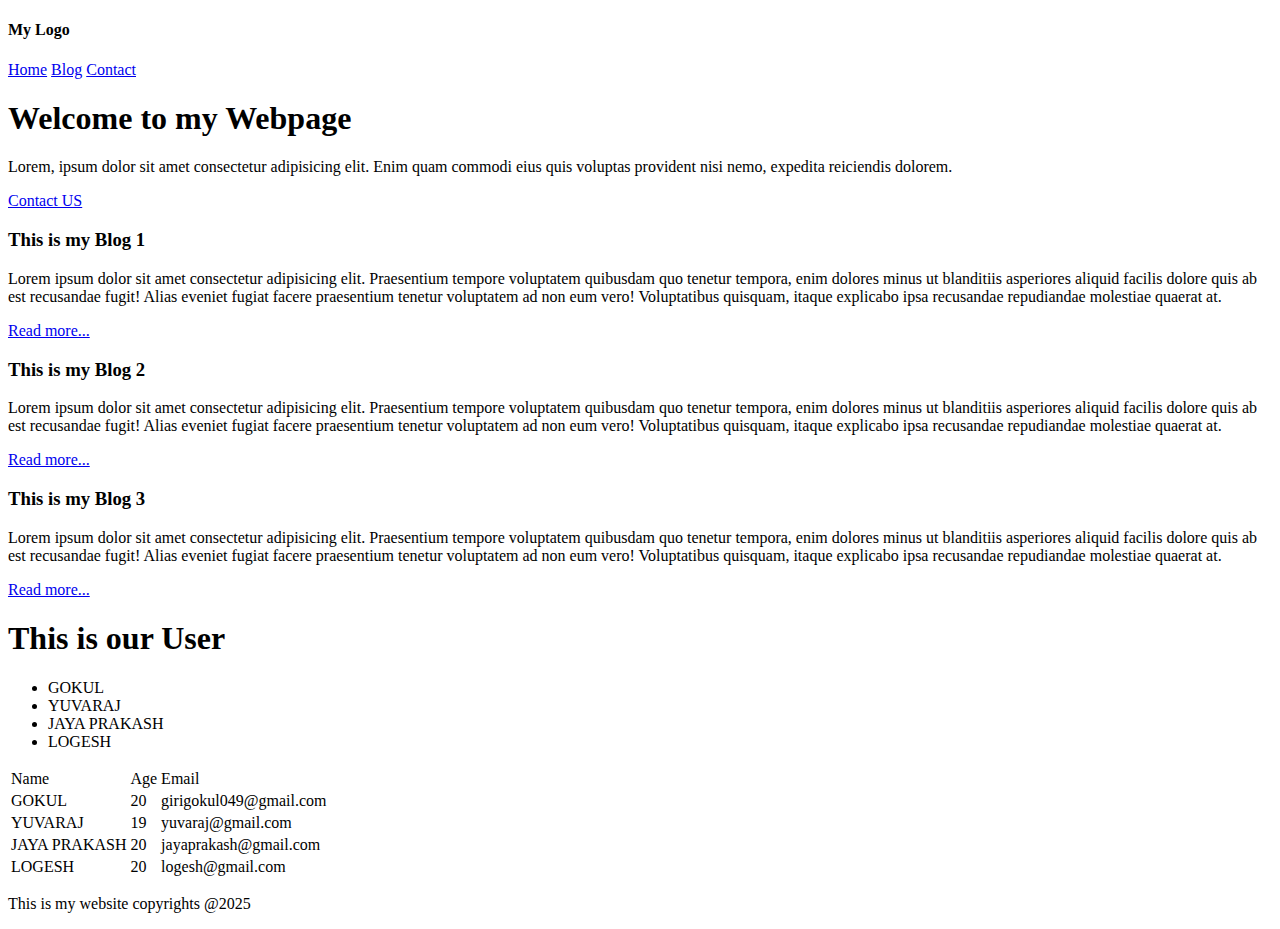
<file: 1.HTML-CSS/1.HTML/index.html>
<!DOCTYPE html>
<html lang="en">
<head>
    <meta charset="UTF-8">
    <meta name="viewport" content="width=device-width, initial-scale=1.0">
    <title>My Webpage</title>
</head>
<body>
    <header>
        <h4>My Logo</h4>
        <nav>
            <a href="#">Home</a>
            <a href="./blog.html">Blog</a>
            <a href="./contact.html">Contact</a>
        </nav>
    </header>

    <section id="banner">
        <h1>Welcome to my Webpage</h1>
        <p>Lorem, ipsum dolor sit amet consectetur adipisicing elit. Enim quam commodi eius quis voluptas provident nisi nemo, expedita reiciendis dolorem.</p>
        <a href="#">Contact US</a>
    </section>

    <section id="our-blog">
        <div class="blog-1">
            <h3>This is my Blog 1</h3>
            <p>Lorem ipsum dolor sit amet consectetur adipisicing elit. Praesentium tempore voluptatem quibusdam quo tenetur tempora, enim dolores minus ut blanditiis asperiores aliquid facilis dolore quis ab est recusandae fugit! Alias eveniet fugiat facere praesentium tenetur voluptatem ad non eum vero! Voluptatibus quisquam, itaque explicabo ipsa recusandae repudiandae molestiae quaerat at.</p>
            <a href="./blog1.html">Read more...</a>
        </div>
        <div class="blog-2">
            <h3>This is my Blog 2</h3>
            <p>Lorem ipsum dolor sit amet consectetur adipisicing elit. Praesentium tempore voluptatem quibusdam quo tenetur tempora, enim dolores minus ut blanditiis asperiores aliquid facilis dolore quis ab est recusandae fugit! Alias eveniet fugiat facere praesentium tenetur voluptatem ad non eum vero! Voluptatibus quisquam, itaque explicabo ipsa recusandae repudiandae molestiae quaerat at.</p>
            <a href="./blog2.html">Read more...</a>
        </div>
        <div class="blog-3">
            <h3>This is my Blog 3</h3>
            <p>Lorem ipsum dolor sit amet consectetur adipisicing elit. Praesentium tempore voluptatem quibusdam quo tenetur tempora, enim dolores minus ut blanditiis asperiores aliquid facilis dolore quis ab est recusandae fugit! Alias eveniet fugiat facere praesentium tenetur voluptatem ad non eum vero! Voluptatibus quisquam, itaque explicabo ipsa recusandae repudiandae molestiae quaerat at.</p>
            <a href="./blog3.html">Read more...</a>
        </div>
    </section>

    <section id="our-user">
        <h1>This is our User</h1>
        <ul>
            <li>GOKUL</li>
            <li>YUVARAJ</li>
            <li>JAYA PRAKASH</li>
            <li>LOGESH</li>
        </ul>
    </section>

    <section id="user-details">
        <table>
            <thead>
                <tr>
                    <td>Name</td>
                    <td>Age</td>
                    <td>Email</td>
                </tr>
            </thead>
            <tbody>
                <tr>
                    <td>GOKUL</td>
                    <td>20</td>
                    <td>girigokul049@gmail.com</td>
                </tr>
                <tr>
                    <td>YUVARAJ</td>
                    <td>19</td>
                    <td>yuvaraj@gmail.com</td>
                </tr>
                <tr>
                    <td>JAYA PRAKASH</td>
                    <td>20</td>
                    <td>jayaprakash@gmail.com</td>
                </tr>
                <tr>
                    <td>LOGESH</td>
                    <td>20</td>
                    <td>logesh@gmail.com</td>
                </tr>
            </tbody>
        </table>
    </section>

    <footer>
        <p>This is my website copyrights @2025</p>
    </footer>
</body>
</html>
</file>
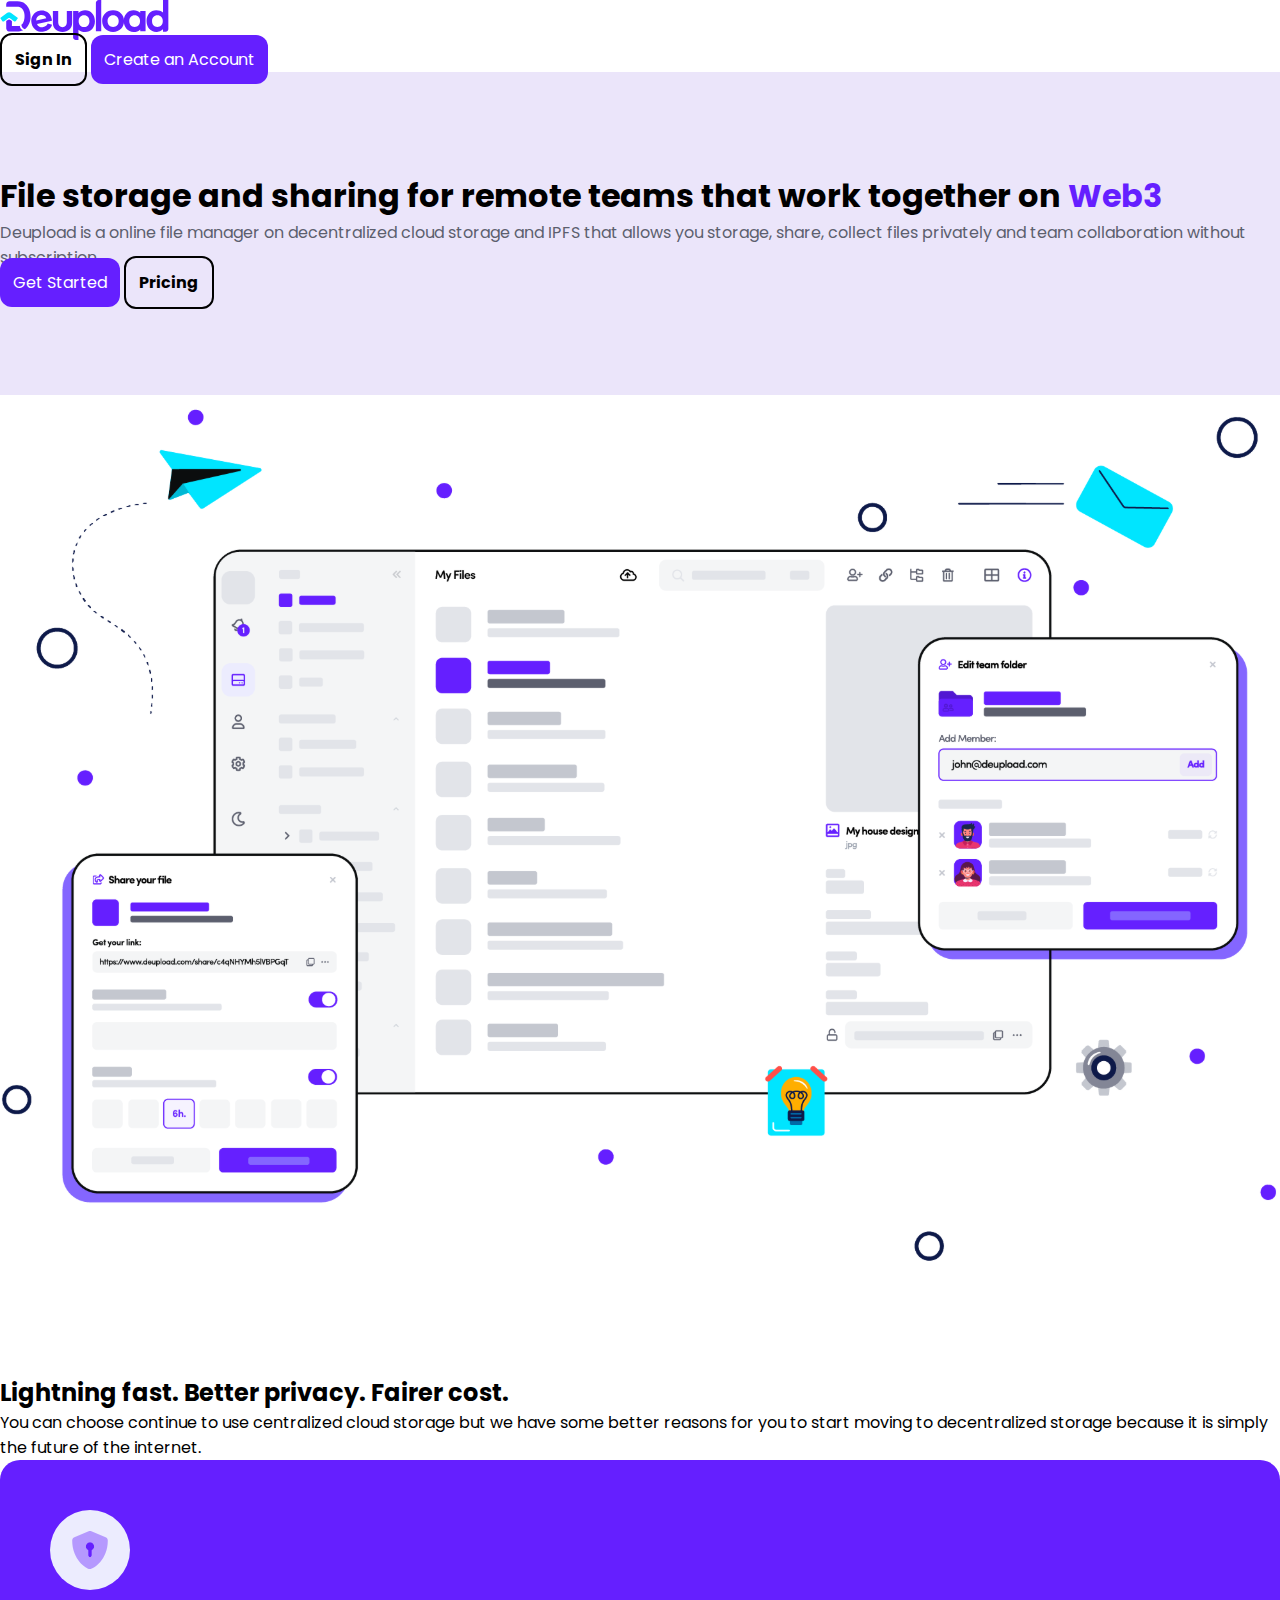
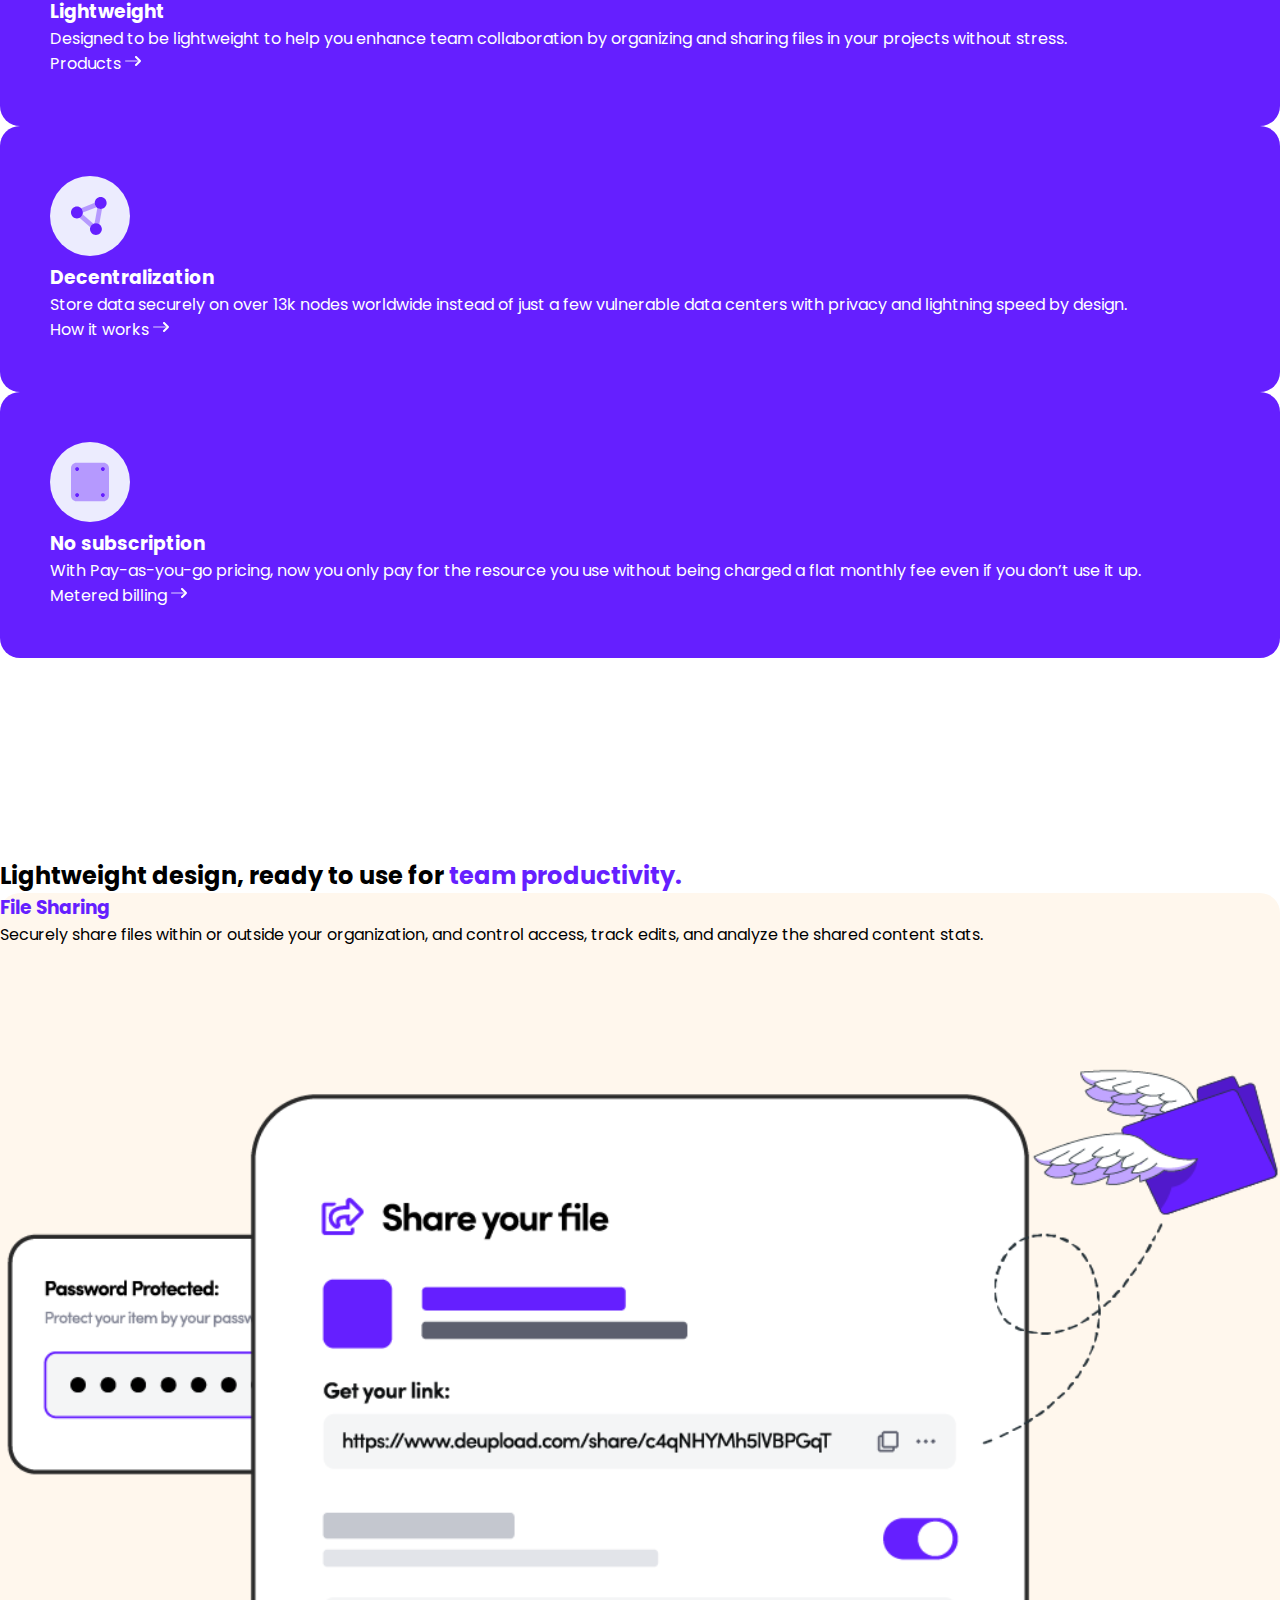
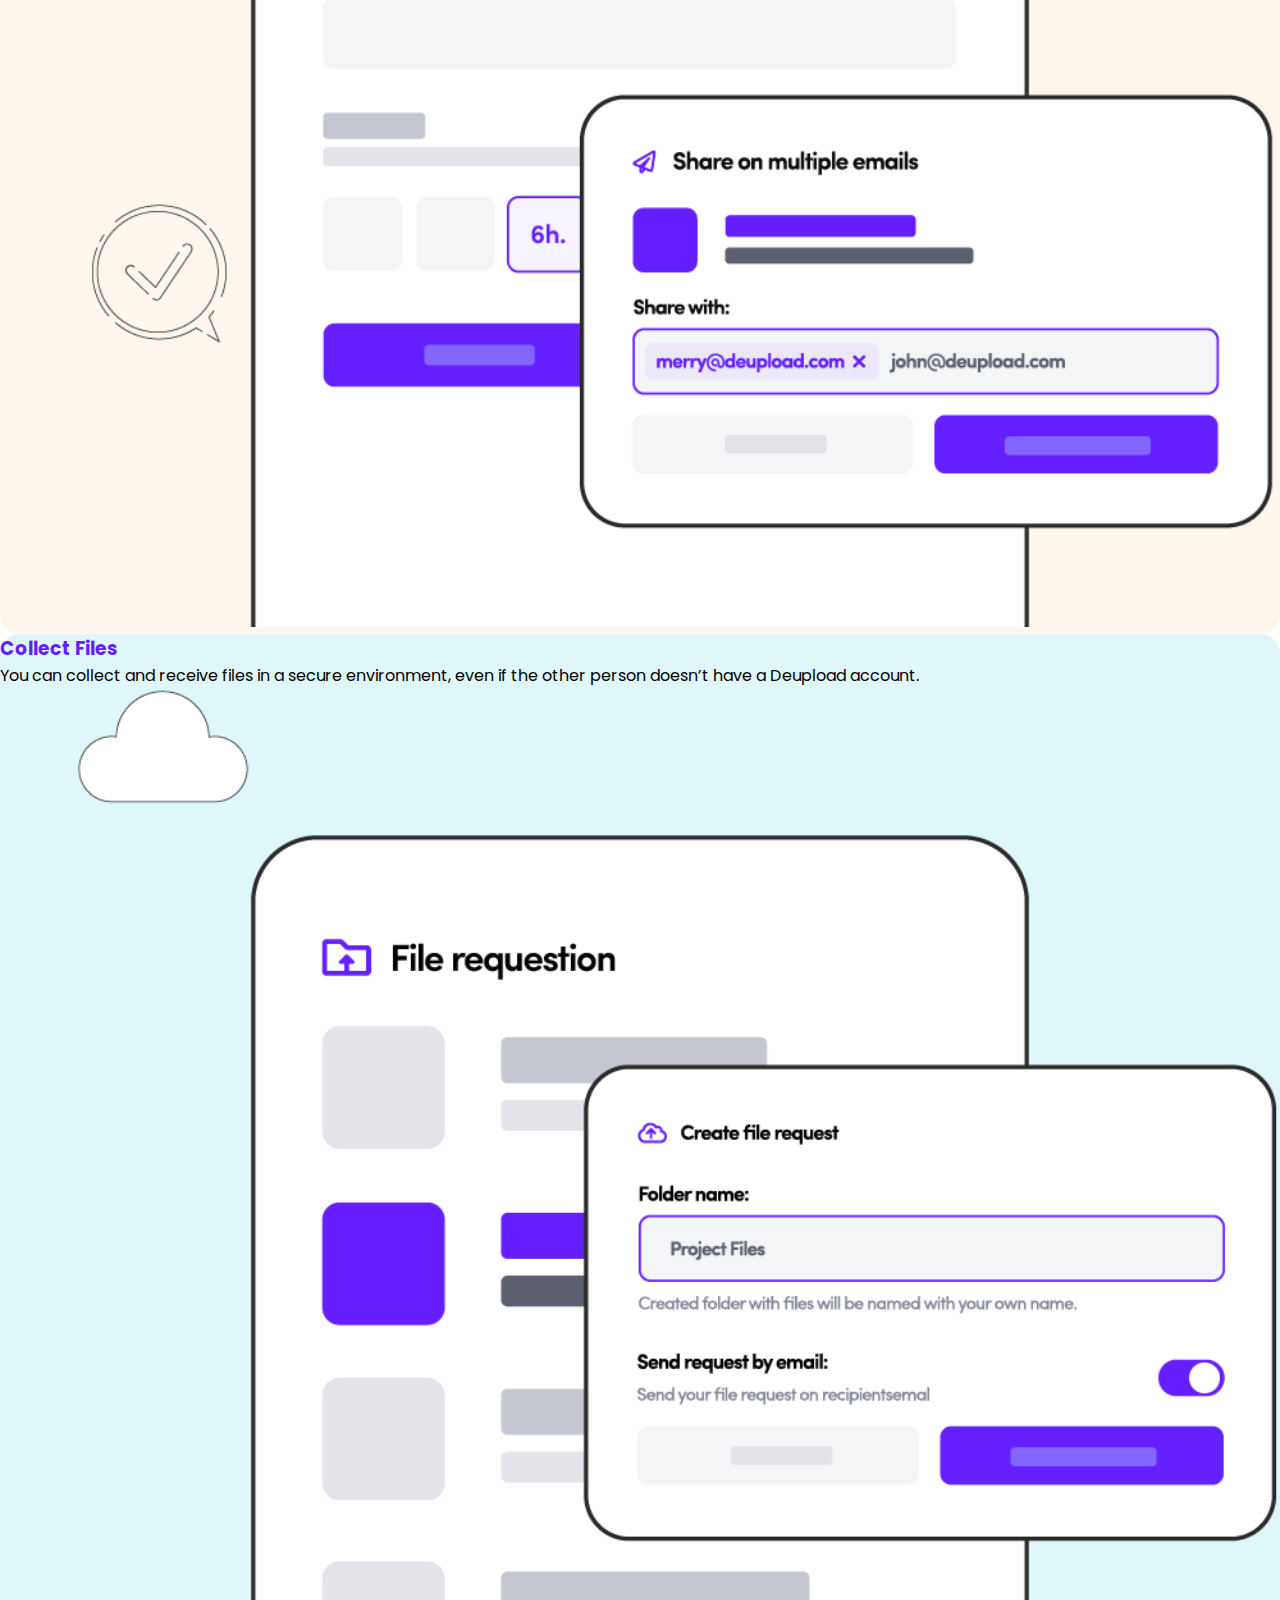
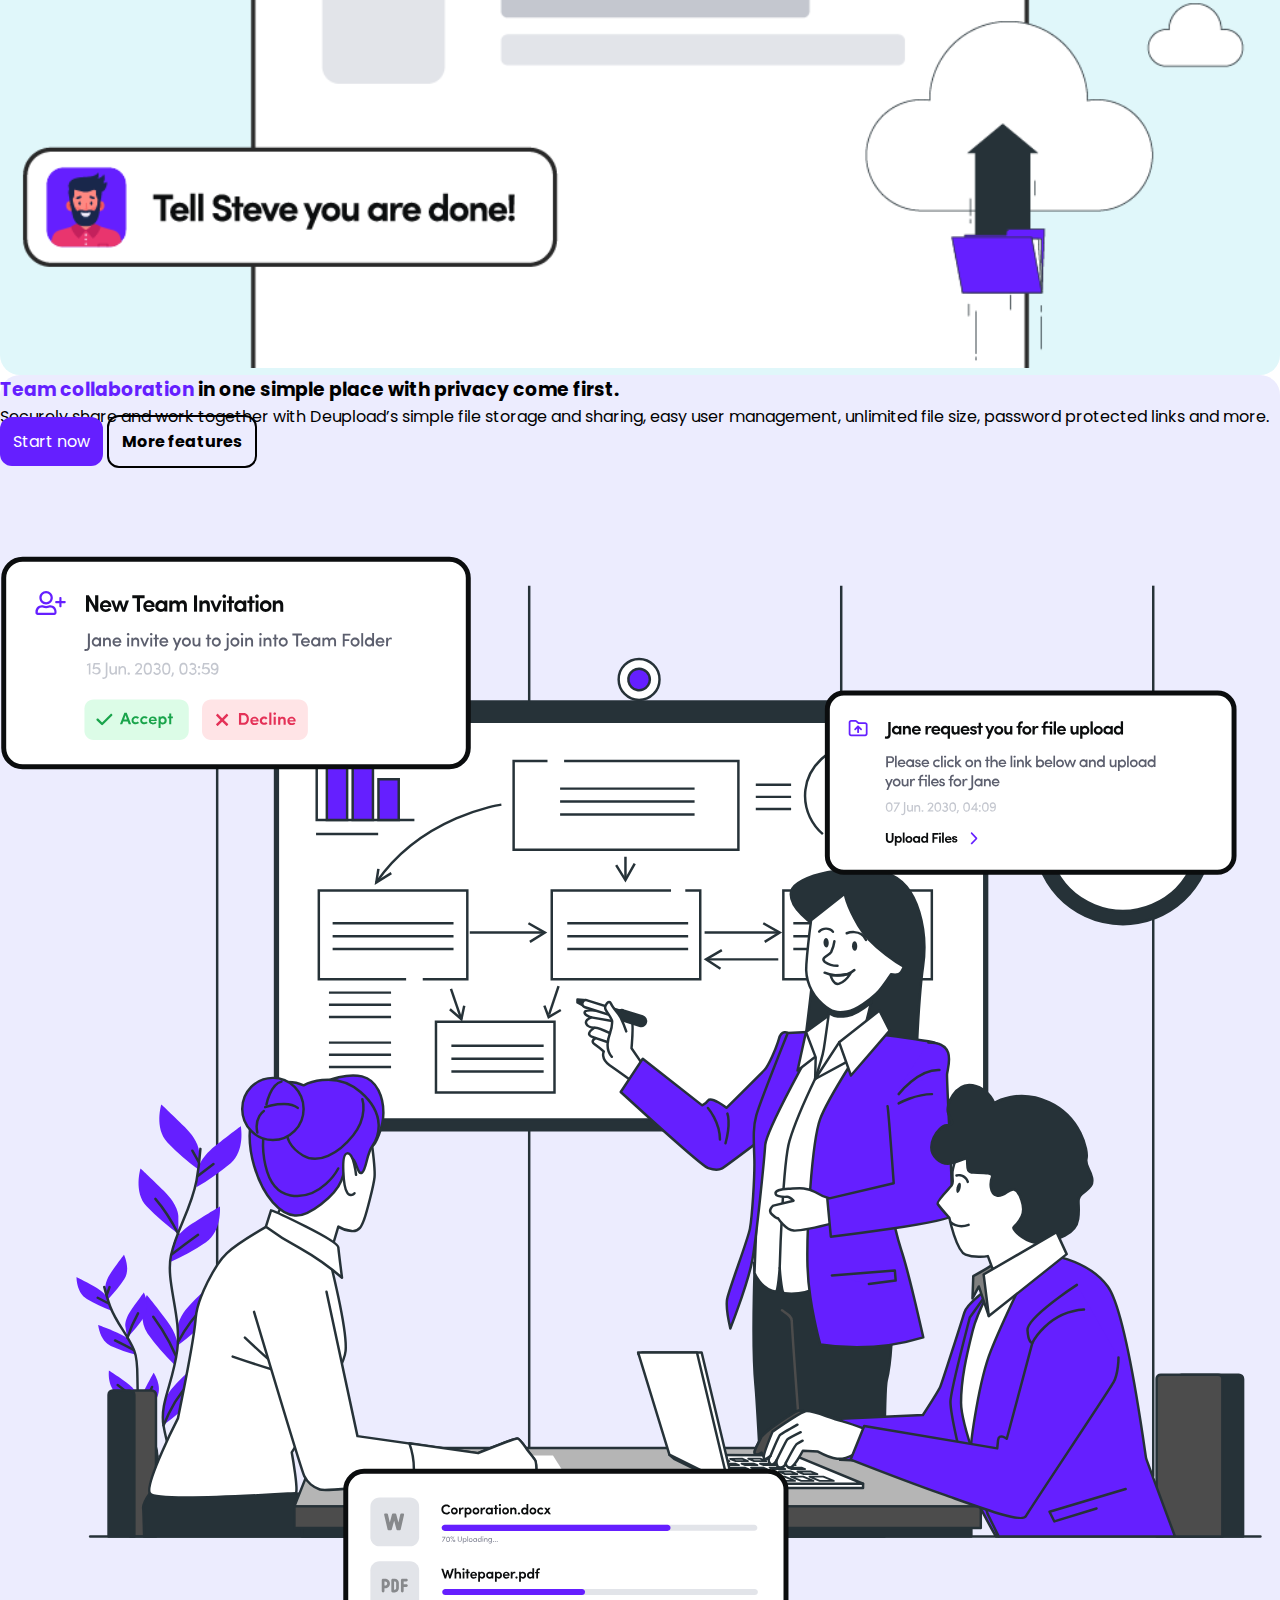
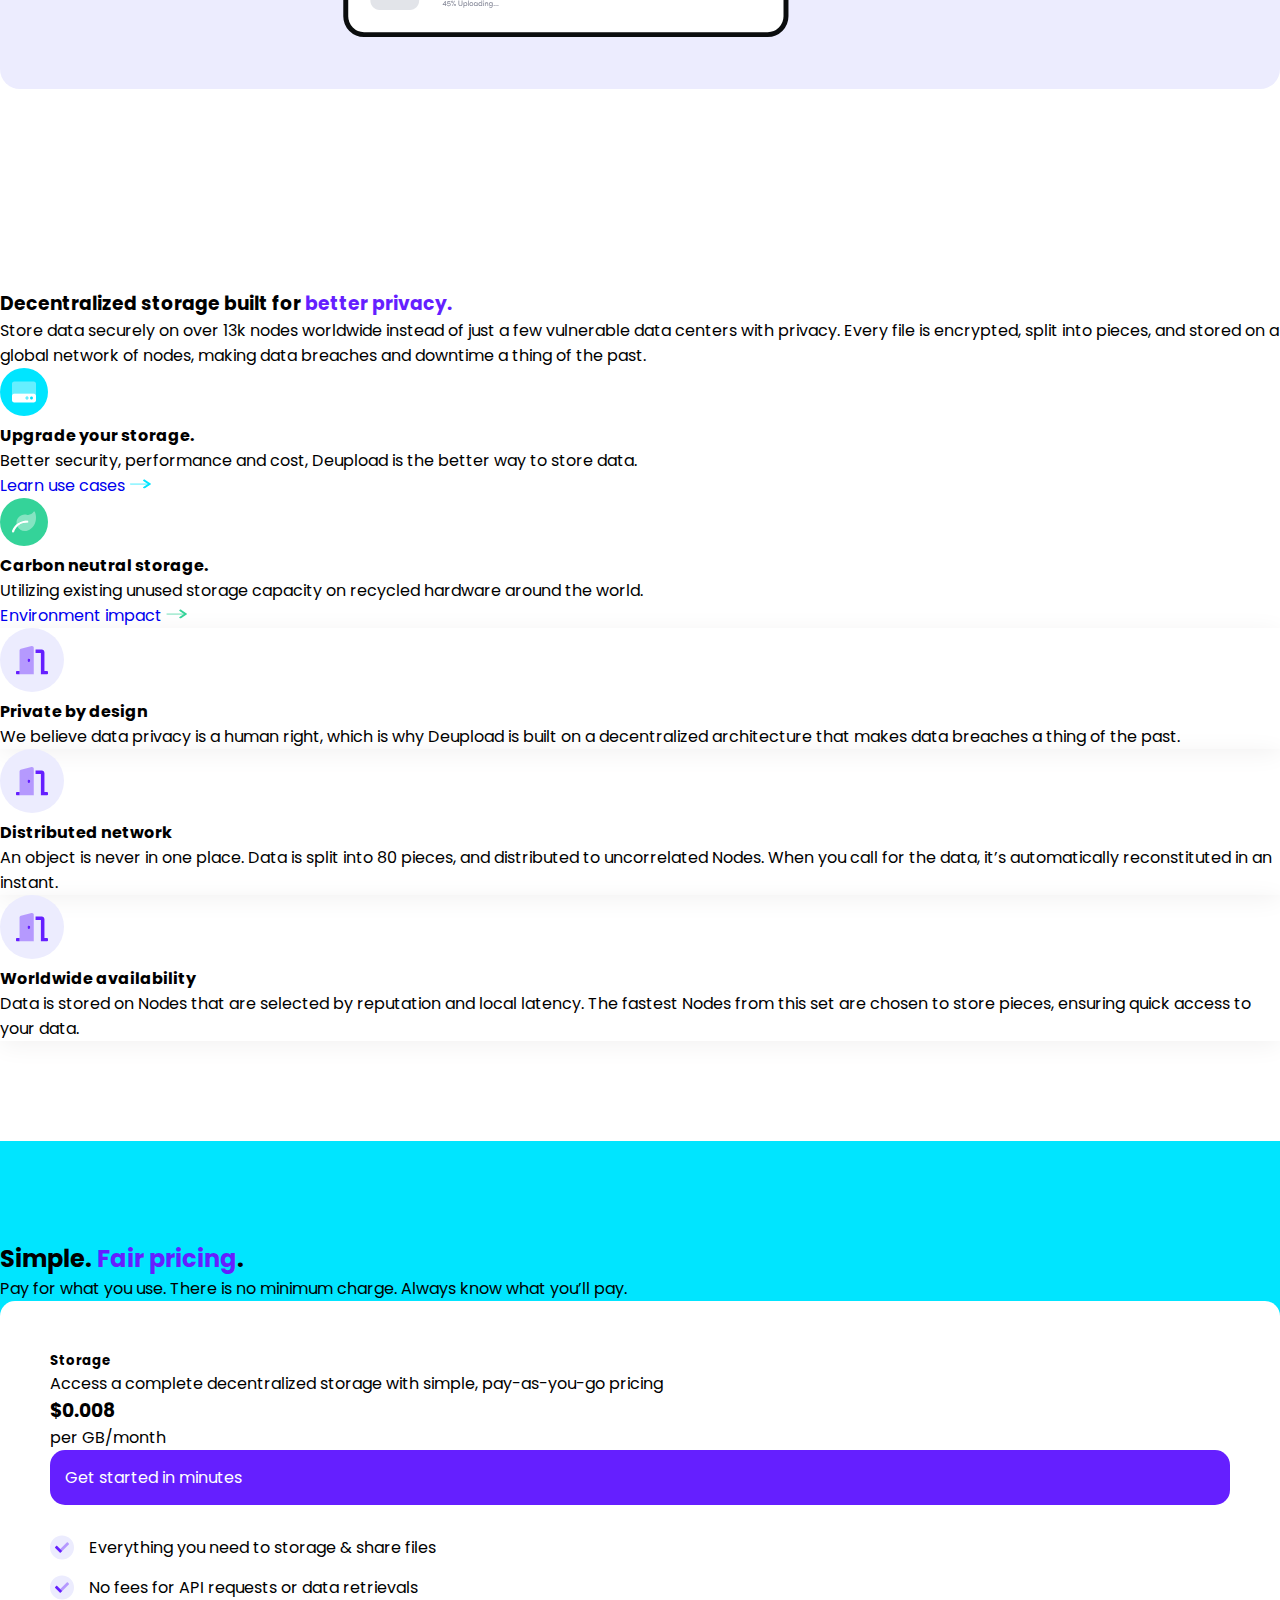
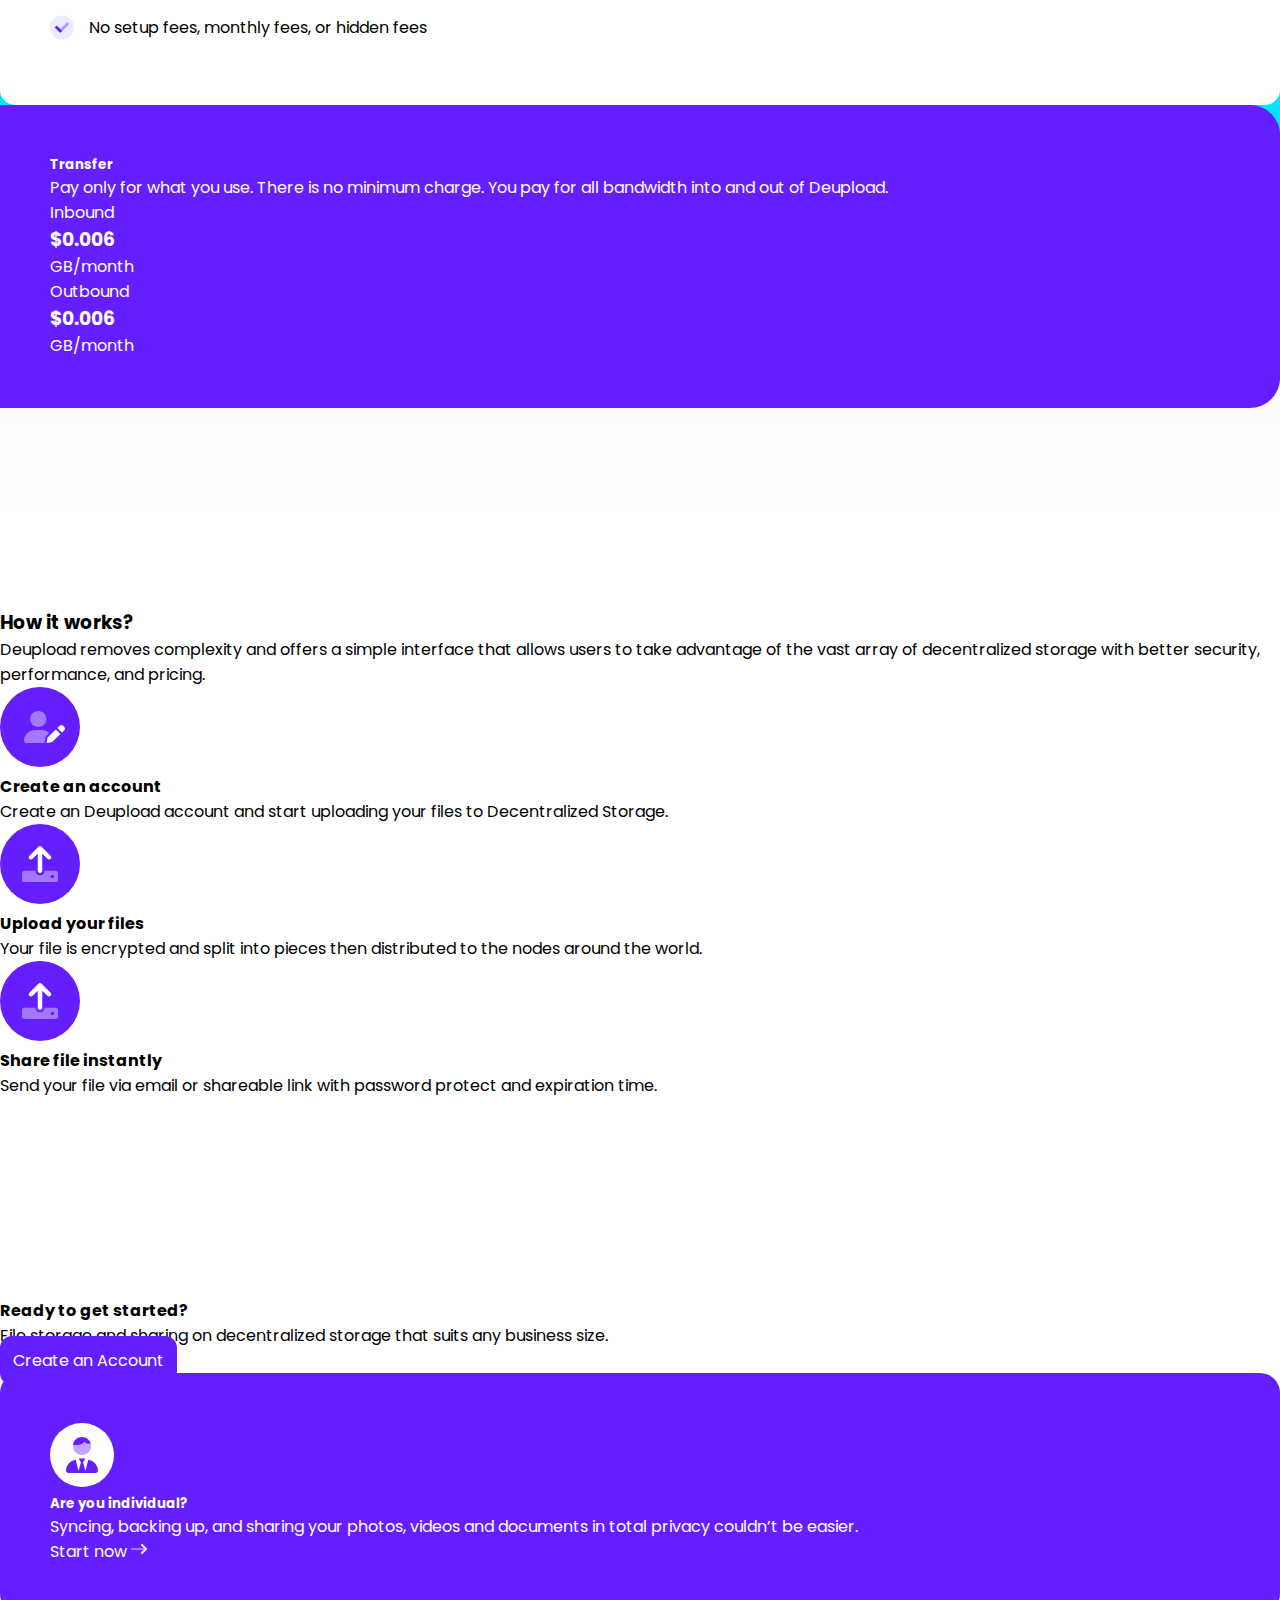
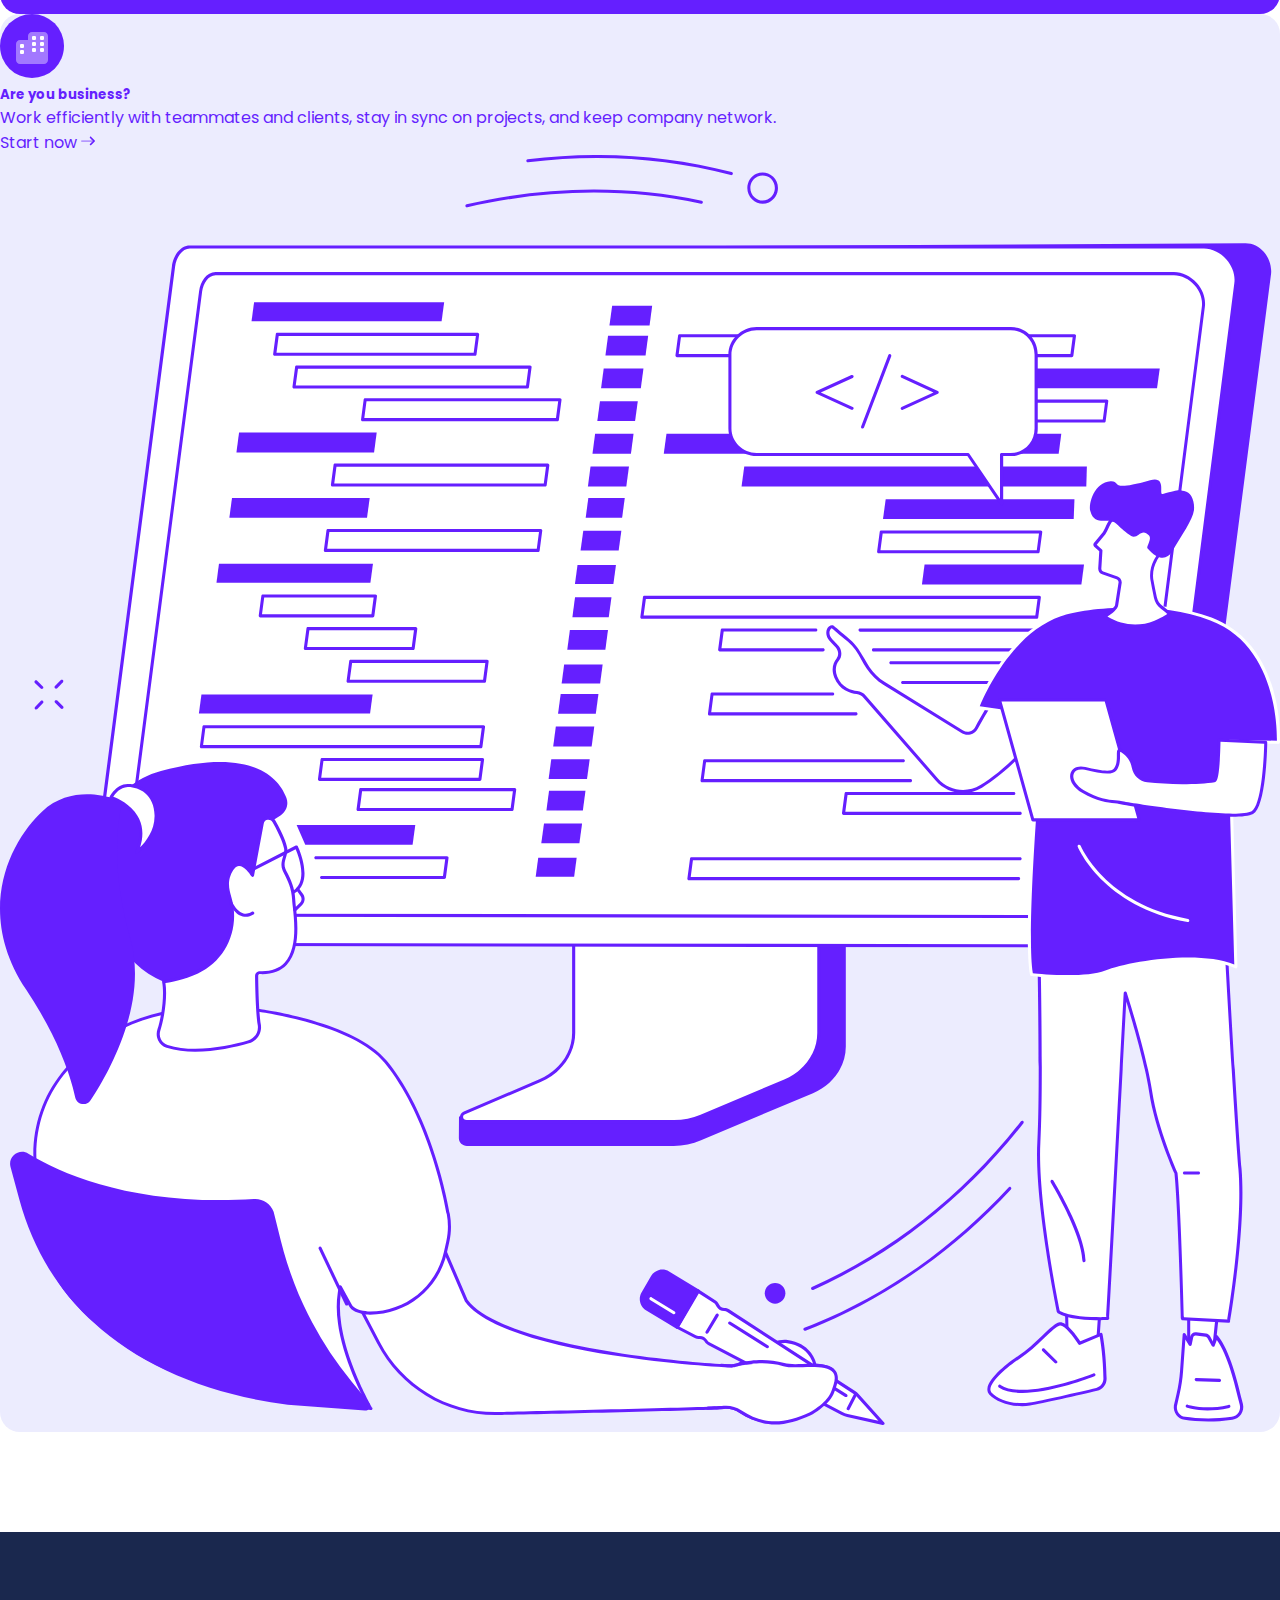
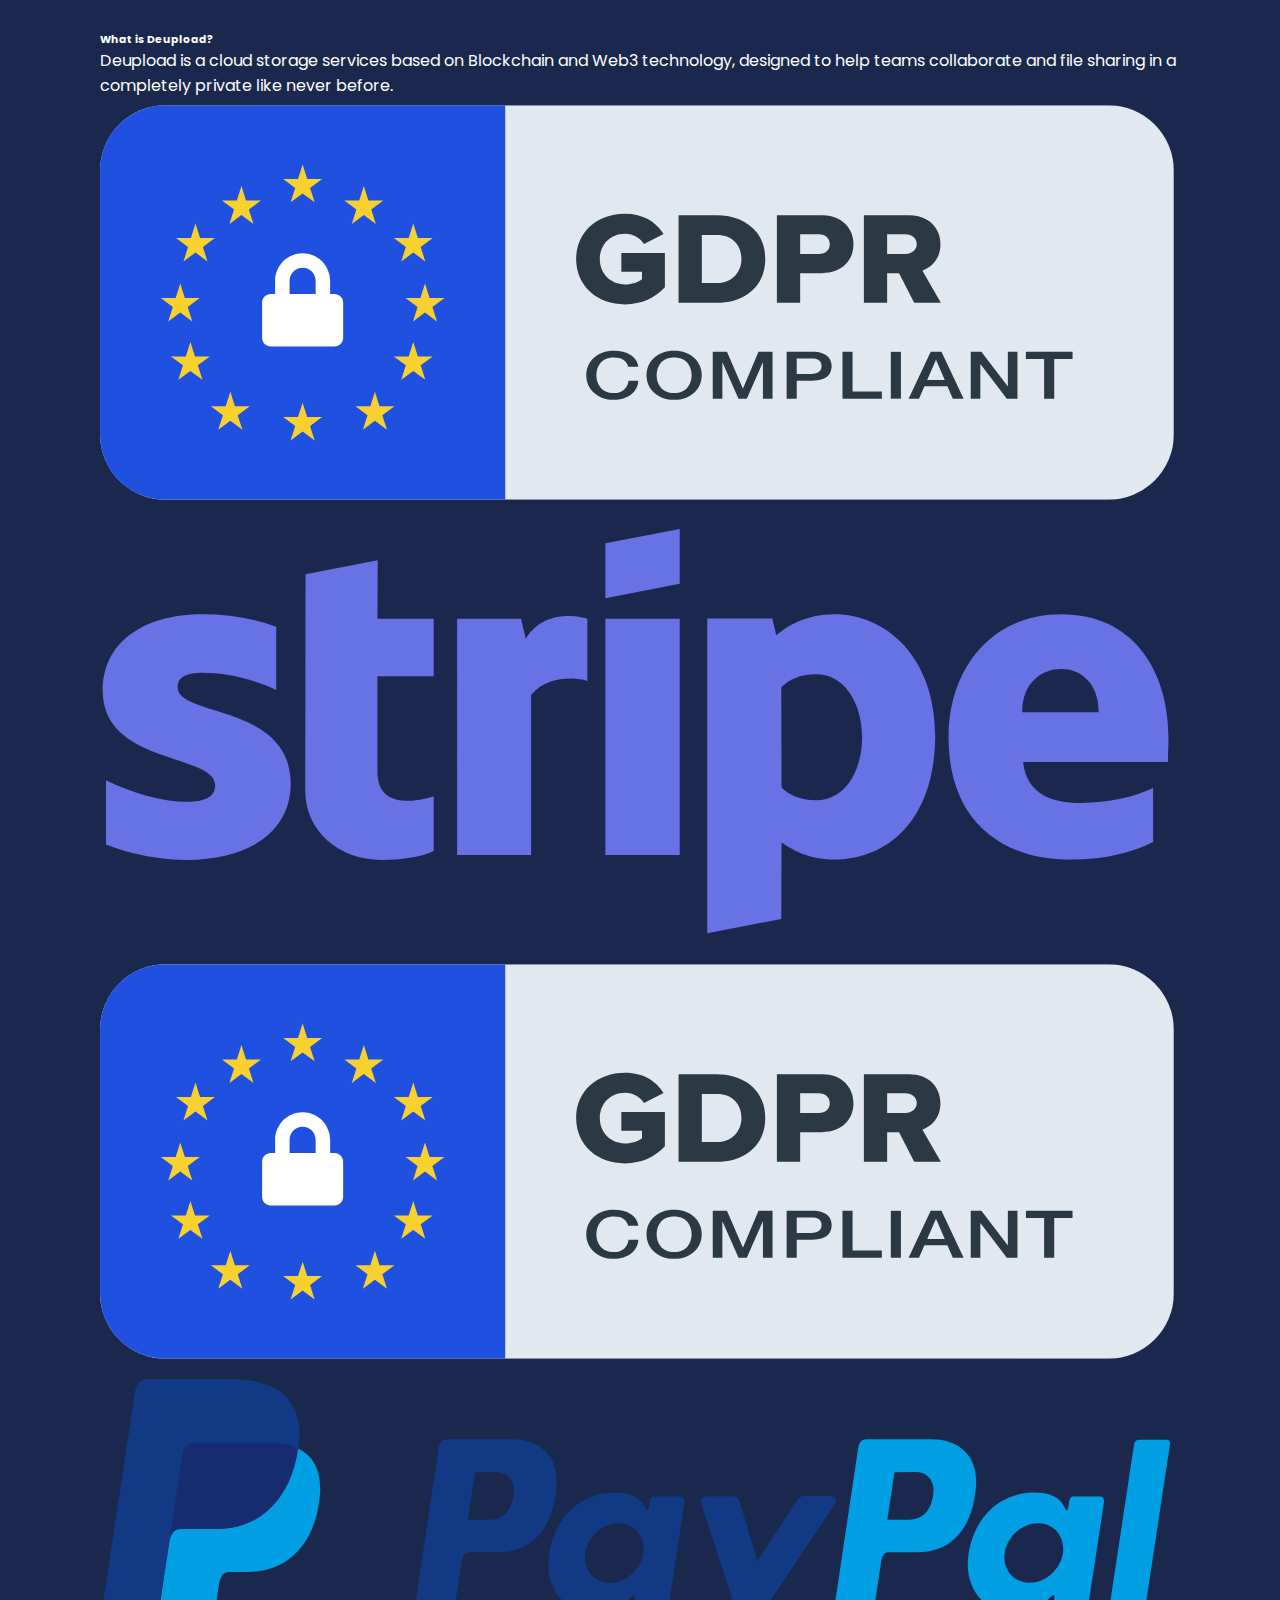
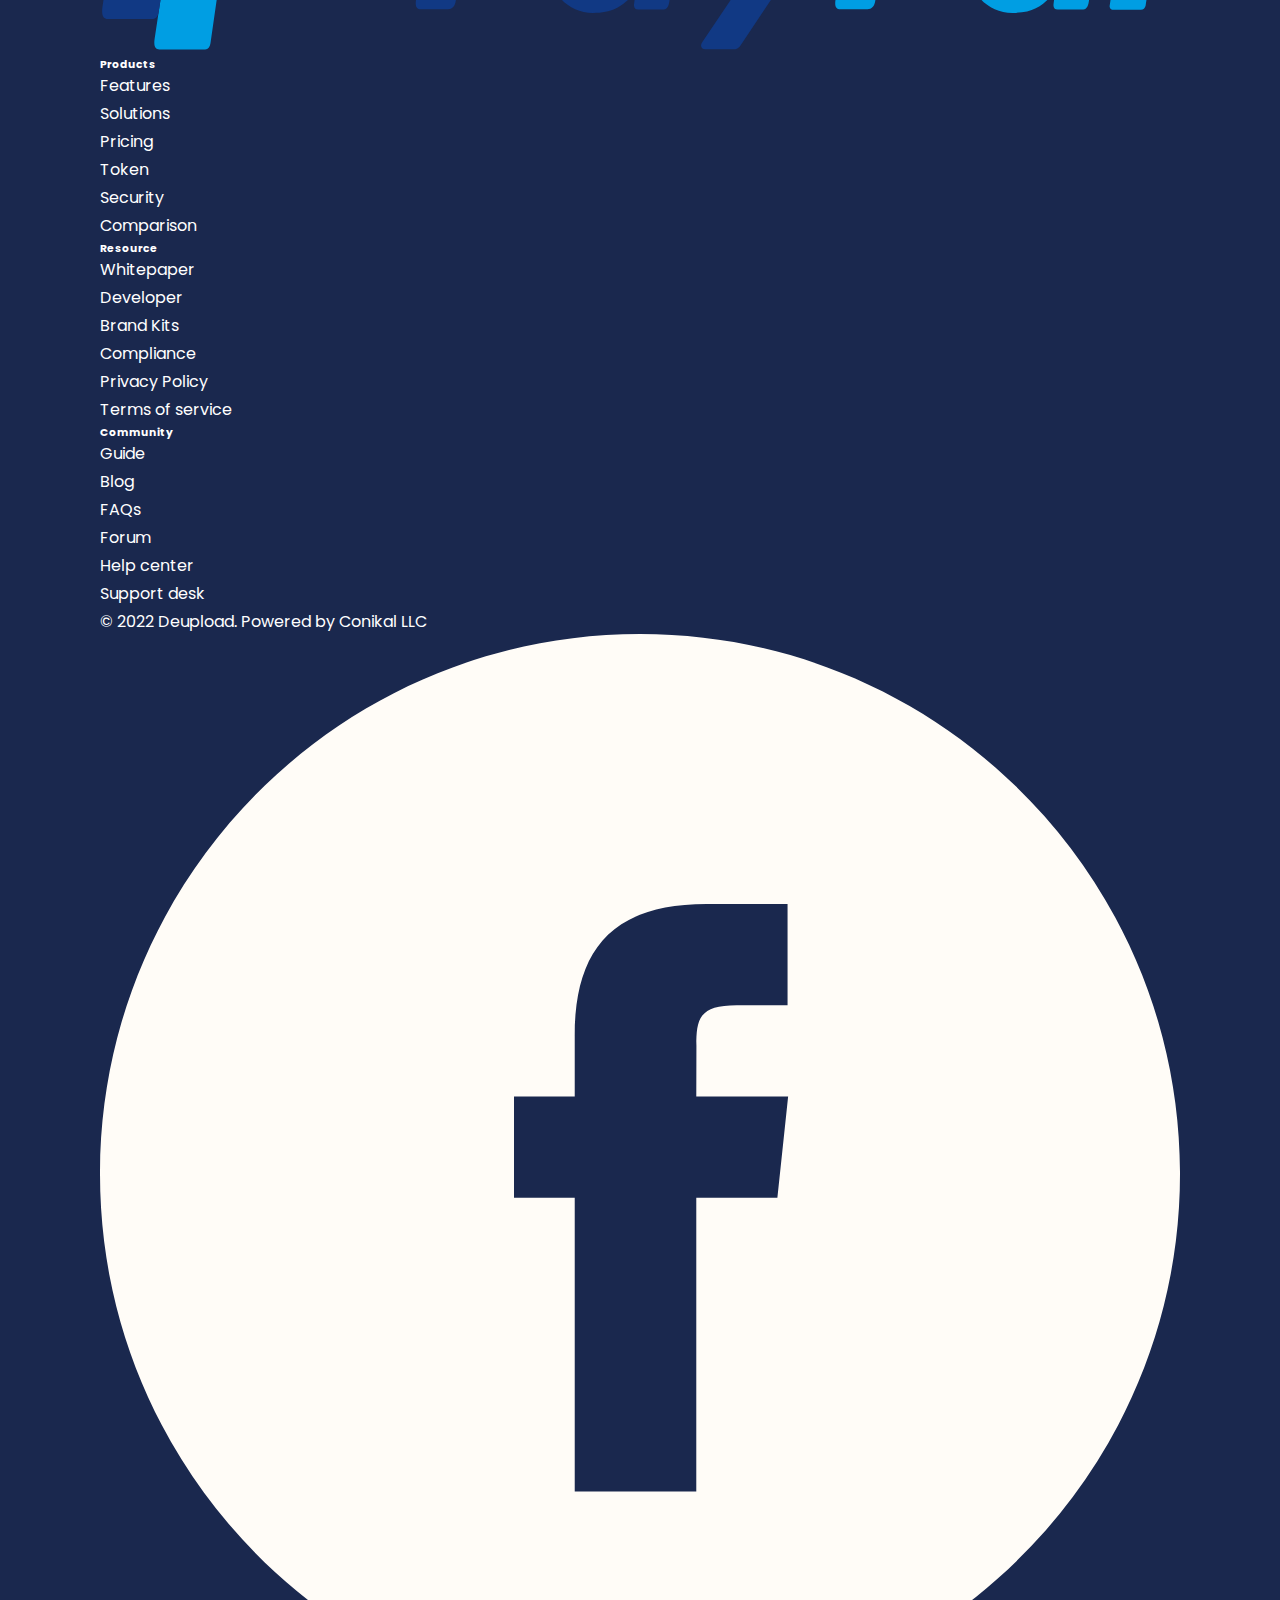
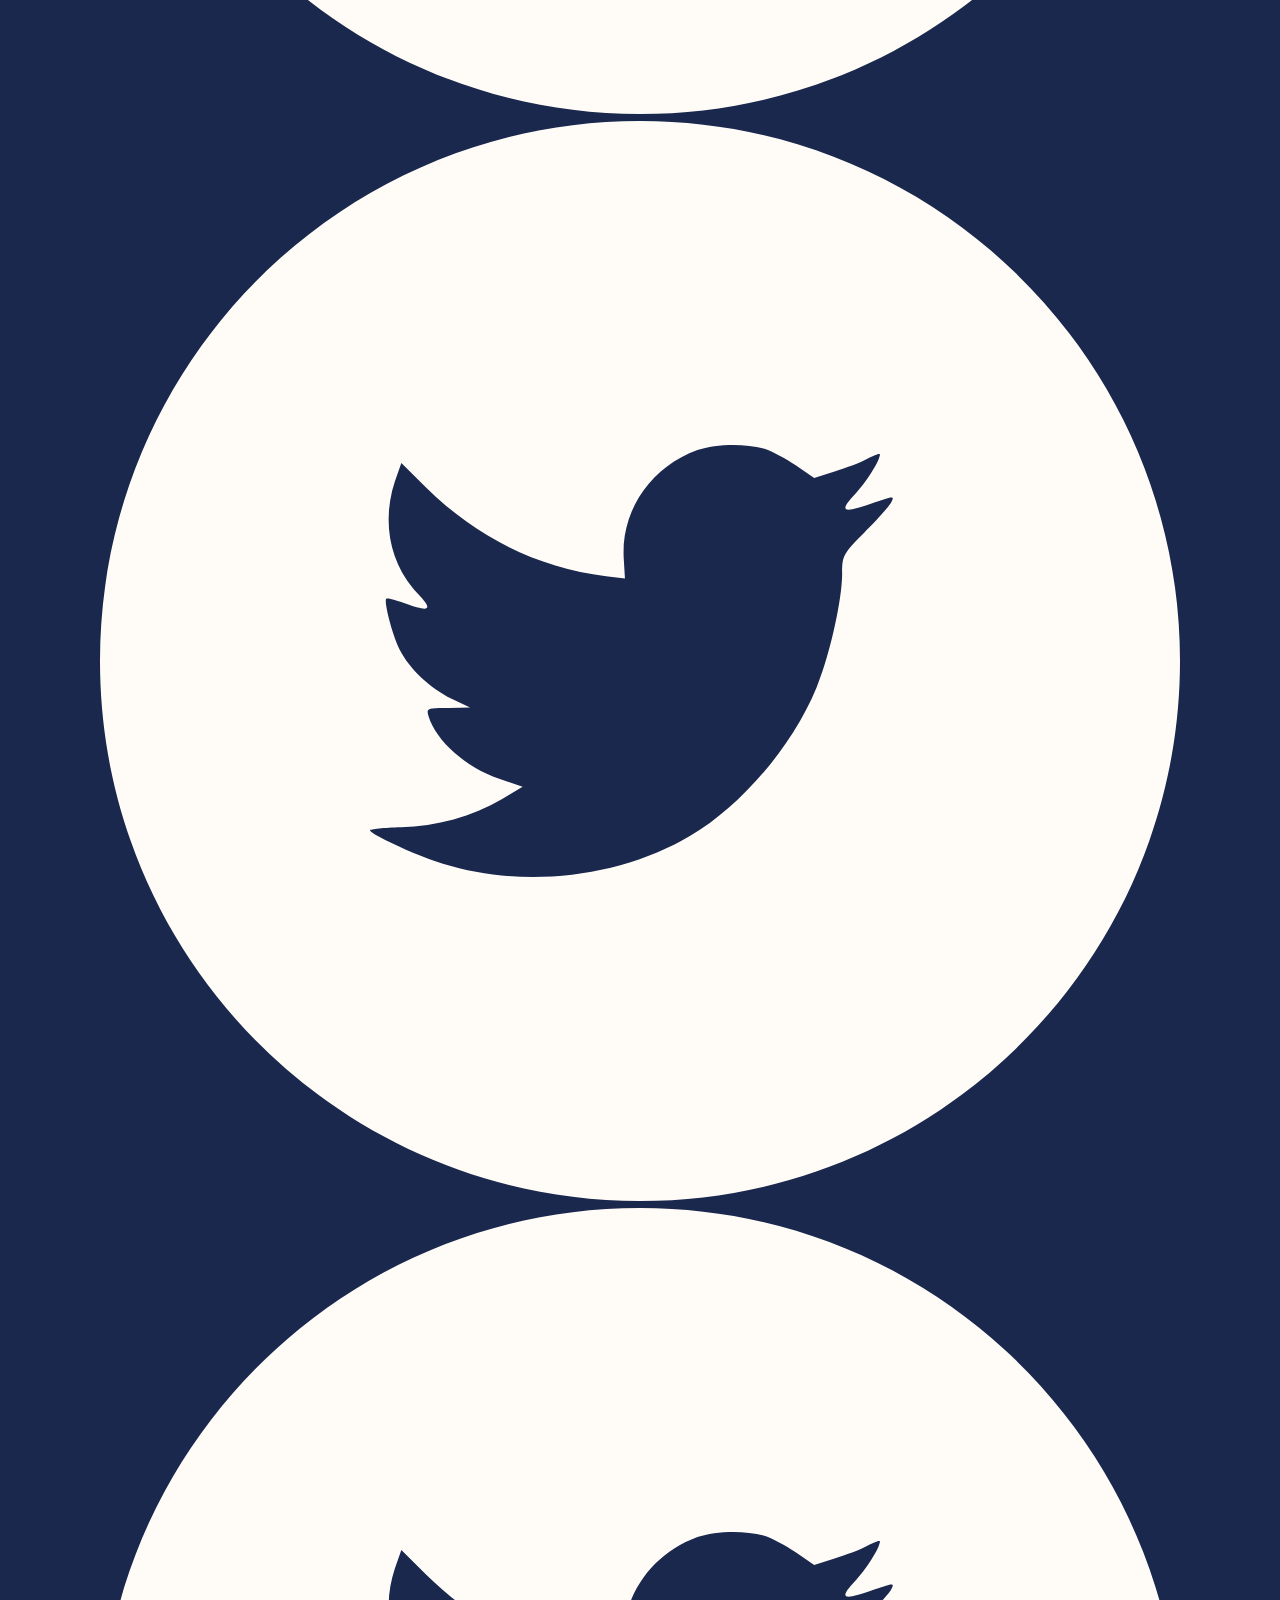
<file: 1.HTML-CSS/10.Deupload/index.html>
<!DOCTYPE html>
<html lang="en">

<head>
    <meta charset="UTF-8">
    <meta name="viewport" content="width=device-width, initial-scale=1.0">
    <link rel="preconnect" href="https://fonts.googleapis.com">
    <link rel="preconnect" href="https://fonts.gstatic.com" crossorigin>
    <link
        href="https://fonts.googleapis.com/css2?family=Inter:ital,opsz,wght@0,14..32,100..900;1,14..32,100..900&family=Lekton:ital,wght@0,400;0,700;1,400&family=Montserrat:ital,wght@0,100..900;1,100..900&family=Poppins:ital,wght@0,100;0,200;0,300;0,400;0,500;0,600;0,700;0,800;0,900;1,100;1,200;1,300;1,400;1,500;1,600;1,700;1,800;1,900&display=swap"
        rel="stylesheet">
    <link rel="stylesheet" href="./CSS/style.css">
    <link href="https://cdn.jsdelivr.net/npm/bootstrap@5.0.2/dist/css/bootstrap.min.css" rel="stylesheet"
        integrity="sha384-EVSTQN3/azprG1Anm3QDgpJLIm9Nao0Yz1ztcQTwFspd3yD65VohhpuuCOmLASjC" crossorigin="anonymous">
    <title>Deupload</title>
</head>

<body>
    <header class="p-3">

        <div class="header-wrapper d-md-flex  text-center justify-content-center justify-content-md-between">
            <img src="./images/logo.svg" alt="">
            <div class="d-flex gap-5 justify-content-center justify-content-md-between">
                <a href="#" class="my-btn-outline">Sign In</a>
                <a href="#" class="my-btn-primary">Create an Account</a>
            </div>
        </div>

    </header>
    <!-- File Storage -->
    <section class="file">
        <div class="container">
            <div class="file-wrapper text-center">
                <h1>
                    <span class="d-md-block">File storage and sharing for </span>
                    <span class="d-md-block">remote teams that work</span>
                    <span class="d-md-block">together on <span>Web3</span></span>
                </h1>
                <p class="mt-4 mb-4">
                    <span class="d-md-block">Deupload is a online file manager on decentralized cloud storage and IPFS
                        that</span>
                    <span class="d-md-block">allows you storage, share, collect files privately and team collaboration
                        without </span>
                    <span class="d-md-block">subscription.</span>
                </p>
                <div class="d-flex gap-5 justify-content-center">
                    <a href="#" class="my-btn-primary pr-3 p5-5">Get Started</a>
                    <a href="#" class="my-btn-outline pl-5 pr5">Pricing</a>
                </div>
            </div>
        </div>
    </section>

    <section class="img">
        <div class="container">
            <img width="100%" src="./images/screen.svg" alt="" class="p-5">
        </div>
    </section>

    <section class="lightning">
        <div class="container">
            <div class="sec-heading text-center">
                <h2 class="mb-4">Lightning fast. Better privacy. Fairer cost.</h2>
                <p>
                    <span class="d-lg-block">You can choose continue to use centralized cloud storage but we have some
                        better reasons for</span>
                    <span class="d-lg-block"> you to start moving to decentralized storage because it is simply the
                        future of the internet.</span>
                </p>
            </div>
            <div class="lightning-wrapper mt-5">
                <div class="row">
                    <div class="col-lg-6 col-xl-4">
                        <div class="mb-5 mb-xl-0">
                            <img src="./images/lightning/lock.svg" alt="">
                            <h3 class="my-3">Lightweight</h3>
                            <p>Designed to be lightweight to help you enhance team collaboration by organizing and
                                sharing files in your projects without stress.</p>
                            <a href="#" class="d-flex gap-2">
                                <span>Products</span>
                                <img src="./images/lightning/arrow-right.svg" alt="">
                            </a>

                        </div>
                    </div>
                    <div class="col-lg-6 col-xl-4">
                        <div class="mb-5 mb-xl-0">
                            <img src="./images/lightning/triangle.svg" alt="">
                            <h3 class="my-3">Decentralization</h3>
                            <p>Store data securely on over 13k nodes worldwide instead of just a few vulnerable data
                                centers with privacy and lightning speed by design.</p>
                            <a href="#" class="d-flex gap-2">
                                <span>How it works</span>
                                <img src="./images/lightning/arrow-right.svg" alt="">
                            </a>

                        </div>
                    </div>
                    <div class="col-lg-12 col-xl-4">
                        <div class="mb-5 mb-xl-0">
                            <img src="./images/lightning/square.svg" alt="">
                            <h3 class="my-3">No subscription</h3>
                            <p>With Pay-as-you-go pricing, now you only pay for the resource you use without being
                                charged a flat monthly fee even if you don’t use it up.</p>
                            <a href="#" class="d-flex gap-2">
                                <span>Metered billing</span>
                                <img src="./images/lightning/arrow-right.svg" alt="">
                            </a>

                        </div>
                    </div>
                </div>
            </div>
        </div>
    </section>



    <section class="team">

        <div class="container">
            <h2 class="mb-5">
                <span class="d-lg-block">Lightweight design, ready</span>
                <span class="d-lg-block">to use for <span class="my-primary-color">team</span></span>
                <span class="d-lg-block"><span class="my-primary-color">productivity.</span></span>
            </h2>

            <div class="team-wrapper">
                <div class="row ">
                    <div class="col-md-6 mb-4 mb-lg-0">
                        <div class="p-5 mb-4">
                            <h3 class="my-primary-color">File Sharing</h3>
                            <p>
                                <span>Securely share files within or outside your</span>
                                <span>organization, and control access, track edits,</span>
                                <span>and analyze the shared content stats.</span>
                            </p>
                            <img width="100%" src="./images/team/share.svg" alt="">
                        </div>
                    </div>
                    <div class="col-md-6 mb-4 mb-lg-0">
                        <div class="p-5">
                            <h3 class="my-primary-color">Collect Files</h3>
                            <p>
                                <span>You can collect and receive files in a secure</span>
                                <span>environment, even if the other person doesn’t</span>
                                <span>have a Deupload account.</span>
                            </p>
                            <img width="100%" src="./images/team/file-request.svg" alt="">
                        </div>
                    </div>
                    <div class="col-md-12">
                        <div>
                            <div class="row align-items-center">
                                <div class="col-lg-6">
                                    <div class="p-5 text-center text-lg-start">
                                        <h3>
                                            <span class="d-lg-block"><span class="my-primary-color">Team
                                                    collaboration</span> in</span>
                                            <span class="d-lg-block">one simple place with</span>
                                            <span class="d-lg-block">privacy come first.</span>
                                        </h3>
                                        <p>
                                            <span>Securely share and work together with Deupload’s</span>
                                            <span>simple file storage and sharing, easy user </span>
                                            <span>management, unlimited file size, password </span>
                                            <span>protected links and more.</span>
                                        </p>
                                        <div class="d-flex gap-4 justify-content-center justify-content-lg-start">
                                            <a href="#" class="my-btn-primary">Start now</a>
                                            <a href="#" class="my-btn-outline">More features</a>
                                        </div>
                                    </div>

                                </div>
                                <div class="col-lg-6 ">
                                    <div class="p-5">
                                        <img src="./images/team/discussion.svg" alt="">
                                    </div>

                                </div>
                            </div>
                        </div>
                    </div>
                </div>
            </div>

        </div>

    </section>

    <section class="privacy">
        <div class="container">
            <div class="privacy-wrapper">
                <div class="row">
                    <div class="col-lg-6">
                        <h3 class="mb-4">
                            <span class="d-lg-block ">Decentralized</span>
                            <span class="d-lg-block">storage built for</span>
                            <span class="d-lg-block my-primary-color">better privacy.</span>
                        </h3>
                        <p class="mb-4">
                            <span class="d-lg-block ">Store data securely on over 13k nodes worldwide instead of just a
                            </span>
                            <span class="d-lg-block ">few vulnerable data centers with privacy. Every file is encrypted,
                            </span>
                            <span class="d-lg-block ">split into pieces, and stored on a global network of nodes,
                            </span>
                            <span class="d-lg-block ">making data breaches and downtime a thing of the past.</span>
                        </p>
                        <div class="row">
                            <div class="col-md-6">
                                <div>
                                    <img class="mb-4" src="./images/privacy/desktop.svg" alt="">
                                    <h4>Upgrade your storage.</h4>
                                    <p>
                                        <span class="d-lg-block">Better security, performance and</span>
                                        <span class="d-lg-block">cost, Deupload is the better way to</span>
                                        <span class="d-lg-block">store data.</span>
                                    </p>
                                    <a href="#" class="d-flex gap-5 mb-4 mb-lg-0">
                                        <span>Learn use cases</span>
                                        <img src="./images/privacy/arrow-right-blue.svg" alt="">
                                    </a>
                                </div>
                            </div>
                            <div class="col-md-6">
                                <div>
                                    <img class="mb-4" src="./images/privacy/leaf.svg" alt="">
                                    <h4>Carbon neutral storage.</h4>
                                    <p>
                                        <span class="d-lg-block">Utilizing existing unused storage</span>
                                        <span class="d-lg-block">capacity on recycled hardware around</span>
                                        <span class="d-lg-block">the world.</span>
                                    </p>
                                    <a href="#" class="d-flex gap-5 mb-4 mb-lg-0">
                                        <span>Environment impact</span>
                                        <img src="./images/privacy/arrow-right-green.svg" alt="">
                                    </a>
                                </div>
                            </div>
                        </div>
                    </div>
                    <div class="col-lg-6">
                        <div class="d-flex gap-3 p-3 mb-3">
                            <img src="./images/privacy/private.svg" alt="">
                            <div>
                                <h4 class="d-lg-block">Private by design</h4>
                                <p>We believe data privacy is a human right, which is why Deupload is built on a
                                    decentralized architecture that makes data breaches a thing of the past.</p>
                            </div>
                        </div>
                        <div class="d-flex gap-3 p-3 mb-3">
                            <img src="./images/privacy/private.svg" alt="">
                            <div>
                                <h4>Distributed network</h4>
                                <p>An object is never in one place. Data is split into 80 pieces, and distributed to
                                    uncorrelated Nodes. When you call for the data, it’s automatically reconstituted in
                                    an instant.</p>
                            </div>
                        </div>
                        <div class="d-flex gap-3 p-3 mb-3">
                            <img src="./images/privacy/private.svg" alt="">
                            <div>
                                <h4>Worldwide availability</h4>
                                <p>Data is stored on Nodes that are selected by reputation and local latency. The
                                    fastest Nodes from this set are chosen to store pieces, ensuring quick access to
                                    your data.</p>
                            </div>
                        </div>
                    </div>
                </div>
            </div>
        </div>
    </section>

    <section class="pricing">
        <div class="container">
            <div class="mb-5">
                <h2 class="text-center">Simple. <span class="my-primary-color">Fair pricing</span>.</h2>
                <p class="text-center">Pay for what you use. There is no minimum charge. Always know what you’ll pay.
                </p>
            </div>
            <div class="pricing-wrapper">
                <div class="row align-items-center">
                    <div class="col-md-6 p-md-0">
                        <div class="text-center">
                            <h5>Storage</h5>
                            <p>
                                <span class="d-md-block">Access a complete decentralized storage</span>
                                <span class="d-md-block">with simple, pay-as-you-go pricing</span>
                            </p>
                            <h3>$0.008</h3>
                            <span class=" mb-5">per GB/month</span>
                            <a href="#">Get started in minutes</a>
                            <ul>
                                <li>
                                    <img src="./images/pricing/tick.svg" alt="">
                                    <span>Everything you need to storage & share files</span>
                                </li>
                                <li>
                                    <img src="./images/pricing/tick.svg" alt="">
                                    <span>No fees for API requests or data retrievals</span>
                                </li>
                                <li>
                                    <img src="./images/pricing/tick.svg" alt="">
                                    <span>No setup fees, monthly fees, or hidden fees</span>
                                </li>
                            </ul>
                        </div>
                    </div>
                    <div class="col-md-6 p-md-0">
                        <div>
                            <h5>Transfer</h5>
                            <p>Pay only for what you use. There is no minimum charge. You pay for all bandwidth into and
                                out of Deupload.</p>
                            <span>Inbound</span>
                            <div>
                                <h3>$0.006</h3>
                                <span>GB/month</span>
                            </div>
                            <span>Outbound</span>
                            <div>
                                <h3>$0.006</h3>
                                <span>GB/month</span>
                            </div>
                        </div>
                    </div>
                </div>
            </div>
        </div>


    </section>

    <section class="work">
        <div class="container">
            <div class="text-center">
                <h3>How it works?</h3>
                <p class="mb-5">
                    <span class="d-md-block">Deupload removes complexity and offers a simple interface that allows users
                        to take </span>
                    <span class="d-md-block">advantage of the vast array of decentralized storage with better security,
                        performance, </span>
                    <span class="d-md-block">and pricing.</span>
                </p>
            </div>
            <div class="work-wrapper">
                <div class="row text-center">
                    <div class="col-md-4">
                        <img src="./images/work/profile.svg" alt="">
                        <h4 class="my-4">Create an account</h4>
                        <p>
                            <span class="d-md-block">Create an Deupload account and start </span>
                            <span class="d-md-block">uploading your files to Decentralized </span>
                            <span class="d-md-block">Storage.</span>
                        </p>
                    </div>
                    <div class="col-md-4">
                        <img src="./images/work/upload.svg" alt="">
                        <h4 class="my-4">Upload your files</h4>
                        <p>
                            <span class="d-md-block">Your file is encrypted and split into pieces </span>
                            <span class="d-md-block">then distributed to the nodes around the </span>
                            <span class="d-md-block">world.</span>
                        </p>
                    </div>
                    <div class="col-md-4">
                        <img src="./images/work/upload.svg" alt="">
                        <h4 class="my-4">Share file instantly</h4>
                        <p>
                            <span class="d-md-block">Send your file via email or shareable link </span>
                            <span class="d-md-block">with password protect and expiration </span>
                            <span class="d-md-block">time.</span>
                        </p>
                    </div>
                </div>
            </div>
        </div>
    </section>

    <section class="ready">
        <div class="container">
            <div class="d-lg-flex justify-content-md-between mb-5 text-center text-lg-start">
                <div>
                    <h4>Ready to get started?</h4>
                    <p class="my-3 my-lg-0">File storage and sharing on decentralized storage that suits any business
                        size.</p>
                </div>
                <div>
                    <a href="#" class="my-btn-primary">Create an Account</a>
                </div>
            </div>
            <div class="ready-wrapper">
                <div class="row ">
                    <div class="col-lg-4 mb-4 mb-lg-0">

                        <div>
                            <img class="mb-4" src="./images/ready/men.svg" alt="">
                            <h5 class="mb-4">Are you individual?</h5>
                            <p class="mb-4">
                                <span class="d-md-block">Syncing, backing up, and sharing your </span>
                                <span class="d-md-block">photos, videos and documents in </span>
                                <span class="d-md-block">total privacy couldn’t be easier.</span>

                            </p>
                            <div>
                                <a href="#">
                                    <span>Start now</span>
                                    <img src="./images/lightning/arrow-right.svg" alt="">
                                </a>
                            </div>
                        </div>
                    </div>

                    <div class="col-lg-8 m-0">
                        <div>
                            <div class="row ">
                                <div class="col-md-6 p-5">
                                    <img class="mb-4" src="./images/ready/company.svg" alt="">
                                    <h5 class="mb-4">Are you business?</h5>
                                    <p class="mb-4">
                                        <span class="d-md-block">Work efficiently with teammates and clients, </span>
                                        <span class="d-md-block">stay in sync on projects, and keep company</span>
                                        <!-- <span class="d-md-block">data safeall in one place on decentralized </span> -->
                                        <span class="d-md-block">network.</span>
                                    </p>
                                    <div>
                                        <a href="#">
                                            <span>Start now</span>
                                            <img src="./images/ready/blue.svg" alt="">
                                        </a>
                                    </div>
                                </div>
                                <div class="col-md-6">
                                    <div class="p-5">
                                        <img width="100%" src="./images/ready/teach.svg" alt="">
                                    </div>
                                </div>
                            </div>
                        </div>
                    </div>
                </div>
            </div>
        </div>
    </section>

    <footer>
        <div class="container">
            <div class="footer-wrapper mb-5">
                <div class="footer-info">
                    <div class="row d-flex justify-content-lg-around">
                        <div class="col-sm-12 col-md-12 col-lg-4 p-4">
                            <div>
                                <h6 class="mb-4">What is Deupload?</h6>
                                <p>
                                    <span class="d-sm-block">Deupload is a cloud storage services based on </span>
                                    <span class="d-sm-block">Blockchain and Web3 technology, designed to </span>
                                    <span class="d-sm-block">help teams collaborate and file sharing in a </span>
                                    <span class="d-sm-block">completely private like never before.</span>

                                </p>
                                <div class="img-child d-flex gap-3 width-100%">
                                    <div><img class="align-items-center" src="./images/footer/com_1.svg" alt=""></div>
                                    <div><img src="./images/footer/com_2.svg" alt=""></div>
                                    <div><img src="./images/footer/com_1.svg" alt=""></div>
                                    <div><img src="./images/footer/com_4.svg" alt=""></div>
                                </div>
                            </div>
                        </div>
                        <div class="col-sm-4 col-md-4 col-lg-2 p-4">
                            <div>
                                <h6 class="mb-4">Products</h6>
                                <ul>
                                    <li>Features</li>
                                    <li>Solutions</li>
                                    <li>Pricing</li>
                                    <li>Token</li>
                                    <li>Security</li>
                                    <li>Comparison</li>
                                </ul>
                            </div>
                        </div>
                        <div class="col-sm-4 col-md-4 col-lg-2 p-4">
                            <div>
                                <h6 class="mb-4">Resource</h6>
                                <ul>
                                    <li>Whitepaper</li>
                                    <li>Developer</li>
                                    <li>Brand Kits</li>
                                    <li>Compliance</li>
                                    <li>Privacy Policy</li>
                                    <li>Terms of service</li>
                                </ul>
                            </div>
                        </div>
                        <div class="col-sm-4 col-md-4 col-lg-2 p-4">
                            <div>
                                <h6 class="mb-4">Community</h6>
                                <ul>
                                    <li>Guide</li>
                                    <li>Blog</li>
                                    <li>FAQs</li>
                                    <li>Forum</li>
                                    <li>Help center</li>
                                    <li>Support desk</li>
                                </ul>
                            </div>
                        </div>
                    </div>
                </div>
            </div>
            <div class="footer-end">
                <div class="d-lg-flex text-center  justify-content-center justify-content-lg-between">
                    <div>
                        <p>© 2022 Deupload. Powered by Conikal LLC</p>
                    </div>
                    <div class="d-flex gap-4 text-center justify-content-center">
                        <div><img src="./images/footer/facebook.svg" alt=""></div>
                        <div><img src="./images/footer/Twitter_black 1.svg" alt=""></div>
                        <div><img src="./images/footer/Twitter_black 1.svg" alt=""></div>
                        <div><img src="./images/footer/Medium_black 1.svg" alt=""></div>


                    </div>
                </div>
            </div>
        </div>
    </footer>
</body>

</html>
</file>
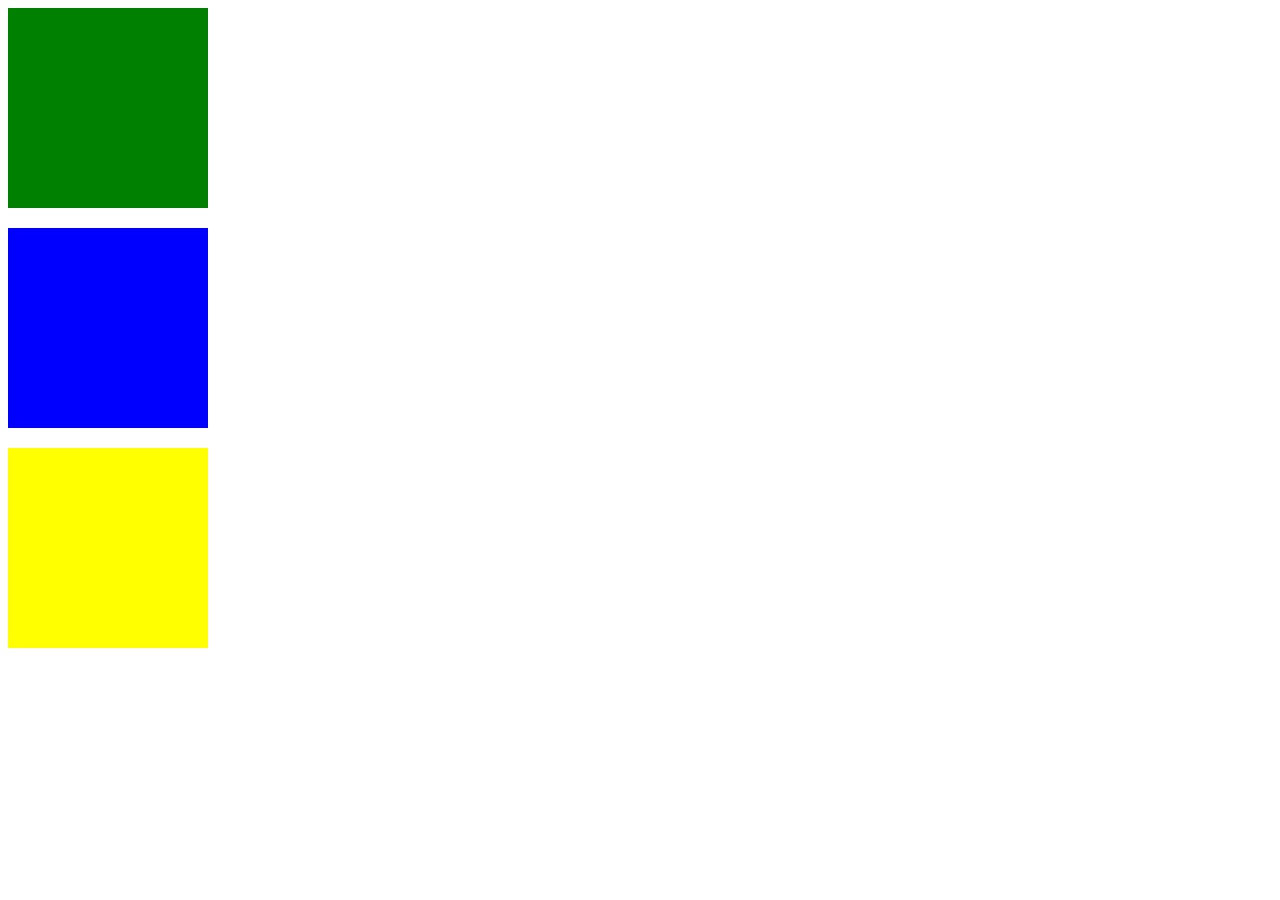
<file: 1.HTML-CSS/2.CSS/index.html>
<!DOCTYPE html>
<html lang="en">
<head>
    <meta charset="UTF-8">
    <meta name="viewport" content="width=device-width, initial-scale=1.0">
    <title>Document</title>
    <link rel="stylesheet" href="./style.css">
</head>
<body>

    <!-- box sizing
    <div class="box-1"></div>
    <div class="box-2"></div> -->

    <!-- position -->

    <!-- <div class="position-parant">
        <div class="position-child"></div>
    </div> -->

    <!-- pseudo code  -->

    <!-- <button>click here</button>

    <div></div> -->
    
    <!-- position practice -->
<!-- 
    <div class="position-parant">
        <div class="position-child"></div>
    </div>

    <div class="top-right"></div>

    <div class="bottom-left"></div>

    <div></div> -->

    <div class="parant">
        <div>
            <div></div>
        </div>
        <div></div>
        <div></div>
    </div>

</body>
</html>
</file>
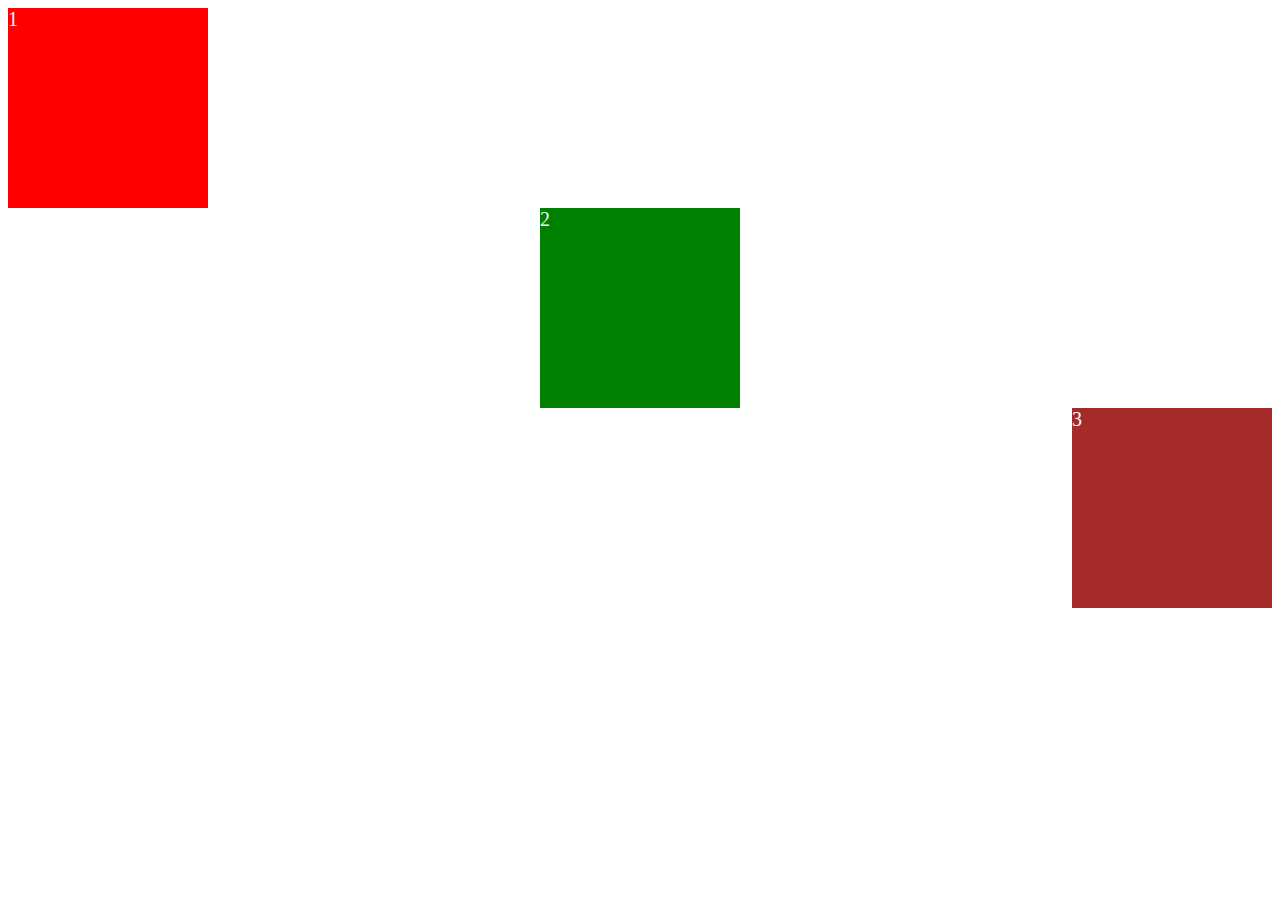
<file: 1.HTML-CSS/3.FlexBox/Index.html>
<!DOCTYPE html>
<html lang="en">
<head>
    <meta charset="UTF-8">
    <meta name="viewport" content="width=device-width, initial-scale=1.0">
    <link rel="stylesheet" href="Style.css">
    <title>Flex Box</title>
</head>
<body>
    <div class="parent">
        <div>1</div>
        <div>2</div>
        <div>3</div>
    </div>
</body>
</html>
</file>
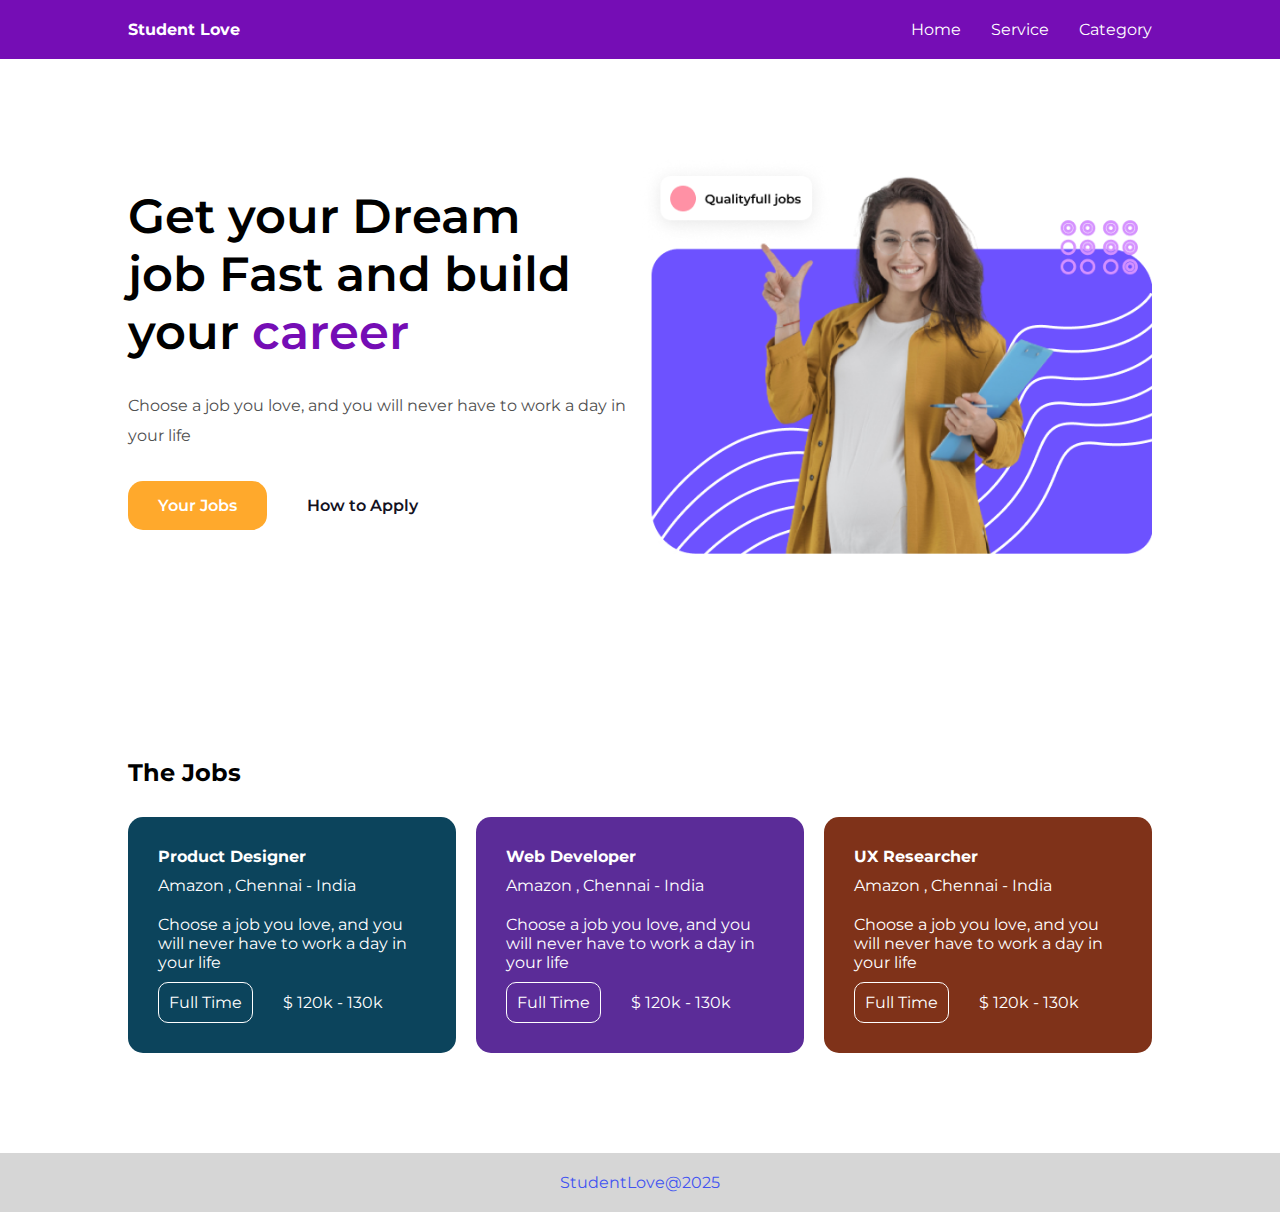
<file: 1.HTML-CSS/5.Project1-StudentLove/index.html>
<!DOCTYPE html>
<html lang="en">
<head>
    <meta charset="UTF-8">
    <meta name="viewport" content="width=device-width, initial-scale=1.0">
    <link rel="preconnect" href="https://fonts.googleapis.com">
    <link rel="preconnect" href="https://fonts.gstatic.com" crossorigin>
    <link href="https://fonts.googleapis.com/css2?family=Montserrat:ital,wght@0,100..900;1,100..900&display=swap" rel="stylesheet">
    <title>Student Love</title>
    <link rel="stylesheet" href="./style.css">
</head>
<body>
    <header>
        <div class="container">
            <div class="header-wrapper">
                <h4>Student Love</h4>
                <!-- <ul>
                    <li>Home</li>
                    <li>Service</li>
                    <li>Category</li>
                </ul> -->
                <nav>
                    <a href="#">Home</a>
                    <a href="#">Service</a>
                    <a href="#">Category</a>
                </nav>
        </div>
        </div>
    </header>

    <section class="banner">
        <div class="container">
           <div class="banner-wrapper">
                <div>
                    <h1>
                        <span class="text-breaker">Get your Dream</span>
                        <span class="text-breaker">job Fast and build</span>
                        <span class="text-breaker">your <span>career</span></span>
                    </h1>
                    <p>
                        <span>Choose a job you love, and you will never have to</span>
                        <span>work a day in your life</span>
                    </p>
                    <div class="btn">
                        <a href="#">Your Jobs</a>
                        <a href="#">How to Apply</a>
                    </div>
                </div>
                <div>
                    <img src="./girl.png" alt="girl image" width="100%">
                </div>
           </div>
        </div>
    </section>

    <section class="the-jobs">
        <div class="container">
            <h2>The Jobs</h2>
            <div class="the-jobs-wrapper">
                <div>
                    <h4>Product Designer</h4>
                    <span>Amazon , Chennai - India</span>
                    <p>Choose a job you love, and you will never
                    have to work a day in your life</p>
                    <div>
                        <a href="#">Full Time</a>
                        <span>$ 120k - 130k</span>
                    </div>
                </div>
                <div>
                    <h4>Web Developer</h4>
                    <span>Amazon , Chennai - India</span>
                    <p>Choose a job you love, and you will never
                    have to work a day in your life</p>
                    <div>
                        <a href="#">Full Time</a>
                        <span>$ 120k - 130k</span>
                    </div>
                </div>
                <div>
                    <h4>UX Researcher</h4>
                    <span>Amazon , Chennai - India</span>
                    <p>Choose a job you love, and you will never
                    have to work a day in your life</p>
                    <div>
                        <a href="#">Full Time</a>
                        <span>$ 120k - 130k</span>
                    </div>
                </div>
                
            </div>
        </div>
    </section>

    <footer>
        <div class="container">
            <p>StudentLove@2025</p>
        </div>
    </footer>
</body>
</html>
</file>
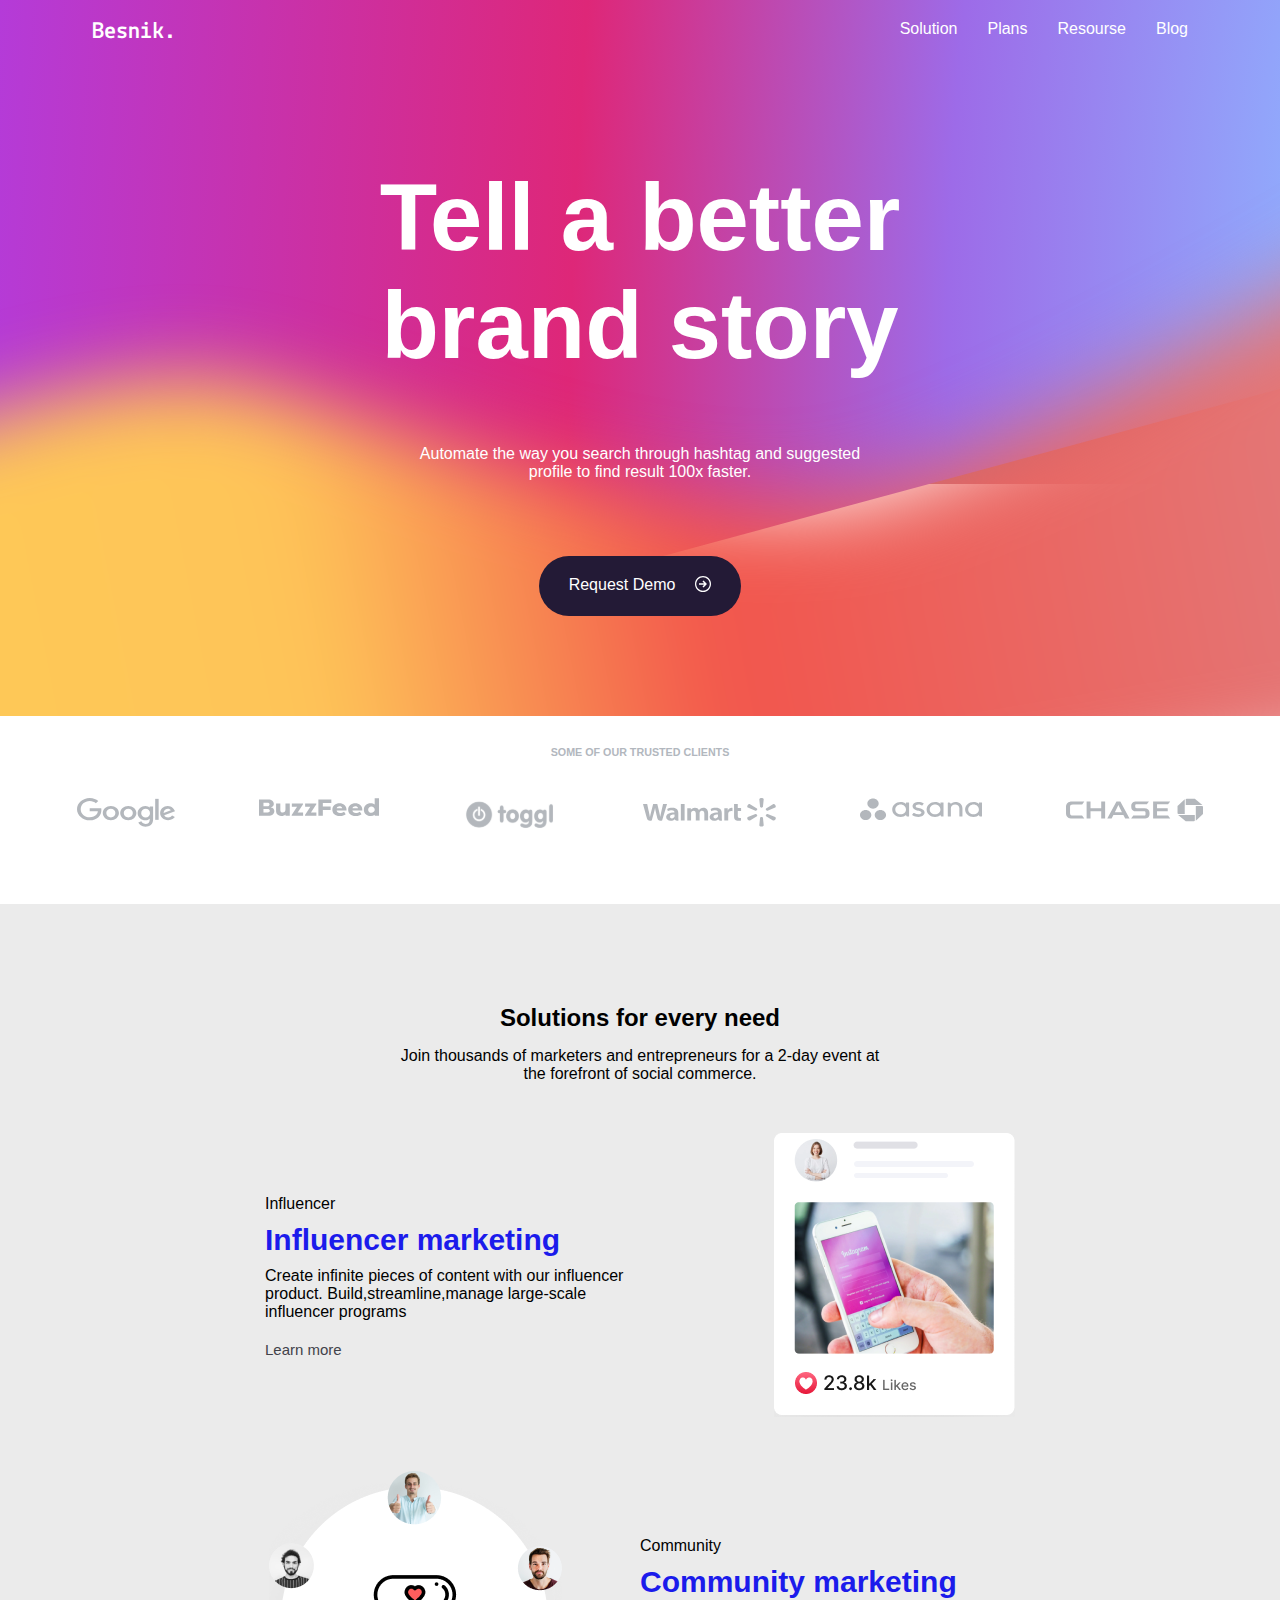
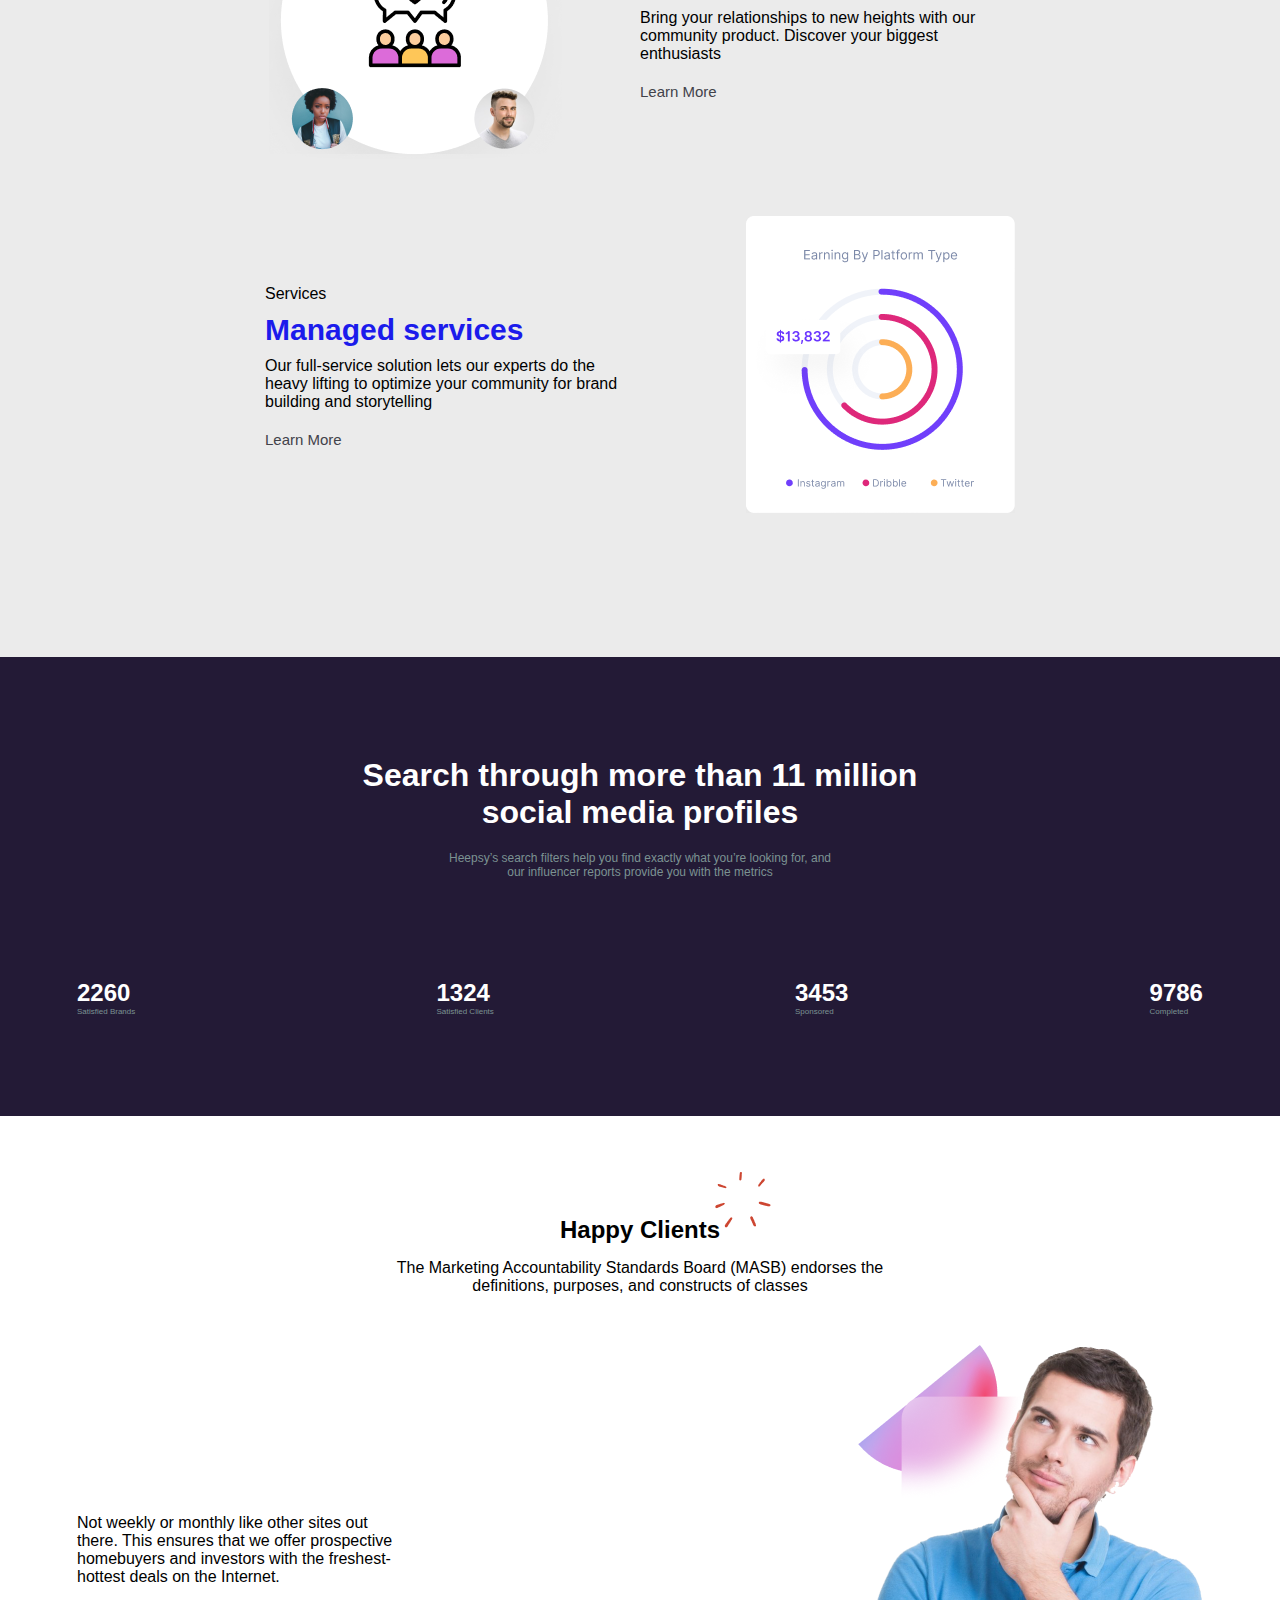
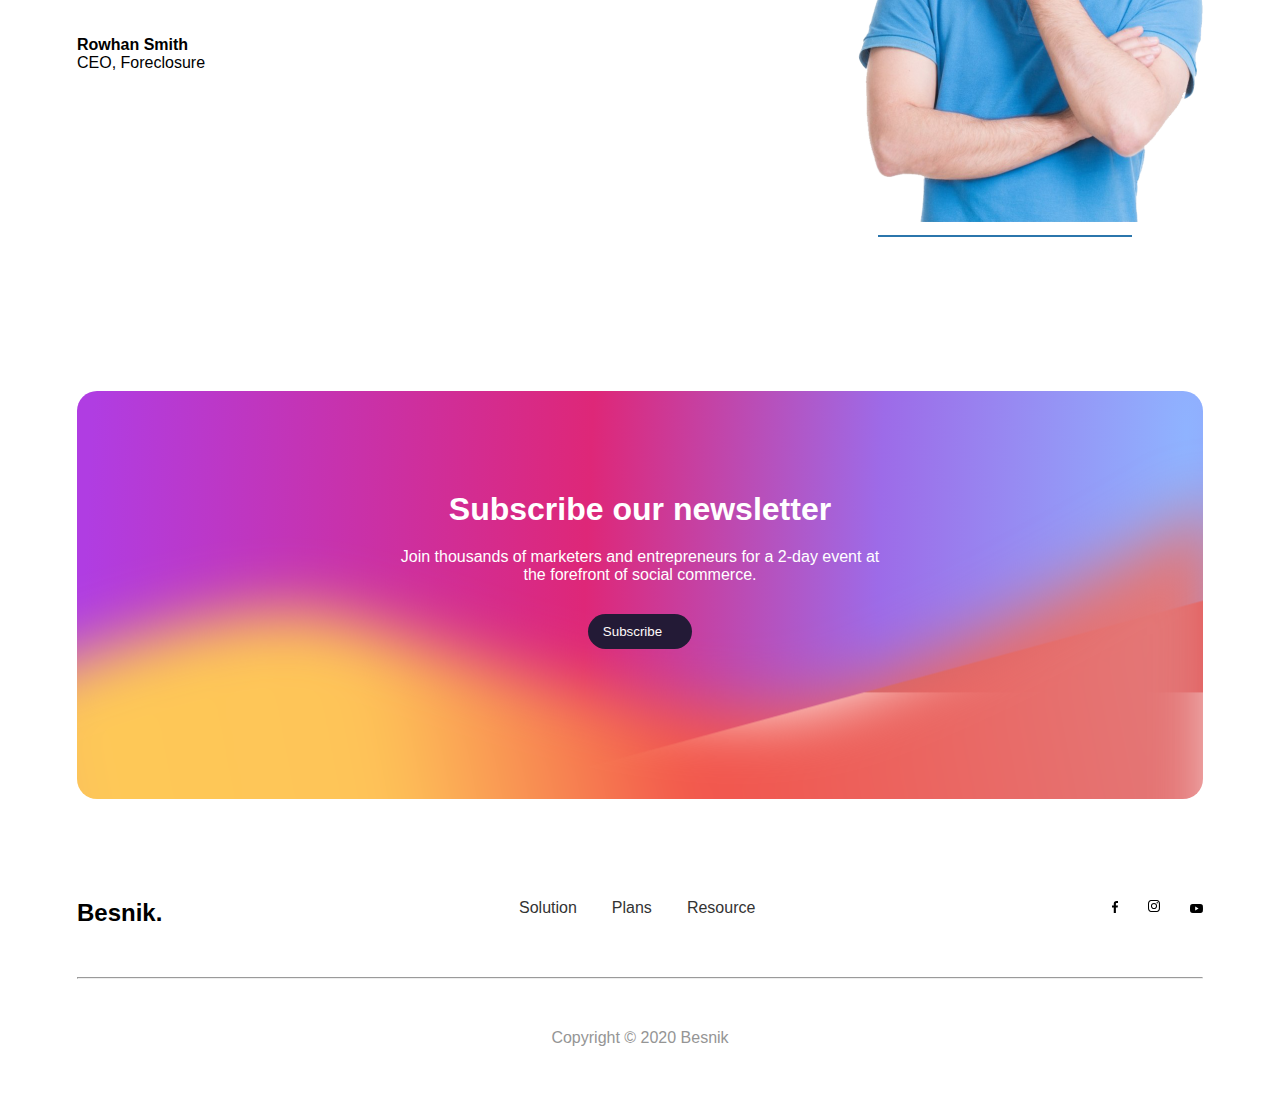
<file: 1.HTML-CSS/6.Project2-Besnik/index.html>
<!DOCTYPE html>
<html lang="en">
<head>
    <meta charset="UTF-8">
    <meta name="viewport" content="width=device-width, initial-scale=1.0">
    <link rel="preconnect" href="https://fonts.googleapis.com">
    <link rel="preconnect" href="https://fonts.gstatic.com" crossorigin>
    <link href="https://fonts.googleapis.com/css2?family=Lekton:ital,wght@0,400;0,700;1,400&family=Montserrat:ital,wght@0,100..900;1,100..900&display=swap" rel="stylesheet">
    <link rel="stylesheet" href="./style.css">
    <title>Besnik</title>
</head>
<body>
    <main>
            <!-- header  -->
    <header>
            <div class="container">
                <div class="header-wrapper">
                    <h2>Besnik.</h3>
                    <nav>
                        <a href="#">Solution</a>
                        <a href="#">Plans</a>
                        <a href="#">Resourse</a>
                        <a href="#">Blog</a>
                    </nav>
                </div>
            </div>
    </header>

    <!-- banner -->
     <section class="banner">
        <div class="container">
            <div class="banner-wrapper">
                <h1>
                    <span class="text-break">Tell a better</span>
                    <span class="text-break">brand story</span>
                </h1>
                <p>
                    <span class="text-break">Automate the way you search through hashtag and suggested</span>
                    <span class="text-break">profile to find result 100x faster.</span>
                </p>
                <a href="#">
                    <span>Request Demo</span>
                    <span><img src="./images/icon/right-arrow.svg" alt="image"></span>
                </a>
            </div>
        </div>
     </section>
    </main>
    <!-- Clients -->
    <section class="client">
        <div class="container">
            <h6>SOME OF OUR TRUSTED CLIENTS</h6>
            <div class="client-wrapper">
                <div>
                    <img src="./images/clients/img1.svg" alt="">
                </div>
                <div>
                    <img src="./images/clients/img2.svg" alt="">
                </div>
                <div>
                    <img src="./images/clients/img3.svg" alt="">
                </div>
                <div>
                    <img src="./images/clients/img4.svg" alt="">
                </div>
                <div>
                    <img src="./images/clients/img5.svg" alt="">
                </div>
                <div>
                    <img src="./images/clients/img6.svg" alt="">
                </div>
            </div>
        </div>
    </section>

    <!-- solution  -->

    <section class="solution">
        <div class="sec-heading">
            <h2>Solutions for every need</h2>
            <p>
                <span class="text-break">Join thousands of marketers and entrepreneurs for a 2-day event at</span>
                <span class="text-break">the forefront of social commerce.</span>
            </p>
        </div>
       <div class="container">
            <div class="solution-wrapper">
                <div>
                    <span>Influencer</span>
                    <h3>Influencer marketing</h3>
                    <p>
                        Create infinite pieces of content with our
                        influencer product. Build,streamline,manage
                        large-scale influencer programs
                    </p>
                    <a href="#">Learn more</a>
                </div>
                <div>
                    <img src="./images/solution/sm.png" alt="" >
                </div>
            </div>
            <div class="solution-wrapper">
                <div>
                    <span>Community</span>
                    <h3>Community marketing</h3>
                    <p>
                        Bring your relationships to new heights with
                        our community product. Discover your
                        biggest enthusiasts 
                    </p>
                    <a href="#">Learn More</a>
                </div>
                <div>
                    <img src="./images/solution/group.png" alt="">
                </div>
            </div>
            <div class="solution-wrapper">
                <div>
                    <span>Services</span>
                    <h3>Managed services</h3>
                    <p>
                        Our full-service solution lets our experts do
                        the heavy lifting to optimize your community
                        for brand building and storytelling 
                    </p>
                    <a href="#">Learn More</a>
                </div>
                <div>
                    <img src="./images/solution/earn.png" alt="">
                </div>
            </div>
       </div>
    </section>
    <!-- search section  -->
     <section class="search">
        <div class="sec-heading">
            <h1>
                <span class="text-break">Search through more than 11 million</span>
                <span class="text-break">social media profiles</span>
            </h1>
            <p>
                <span class="text-break">Heepsy’s search filters help you find exactly what you’re looking for, and </span>
                <span class="text-break">our influencer reports provide you with the metrics</span>
            </p>
        </div>
        <div class="container">
            <div class="search-wrapper">
                <div>
                    <h2>2260</h2>
                    <p>Satisfied Brands</p>
                </div>
                <div>
                    <h2>1324</h2>
                    <p>Satisfied Clients</p>
                </div>
                <div>
                    <h2>3453</h2>
                    <p>Sponsored</p>
                </div>
                <div>
                    <h2>9786</h2>
                    <p>Completed</p>
                </div>
                
            </div>
        </div>
     </section>

    <!-- happy section  -->

    <section class="happy">
        <div class="sec-heading">
                <h2>
                    Happy Clients
                    <img src="./images/happy/ring 1.svg" alt="">
                </h2>
                <p>
                    <span class="text-break">The Marketing Accountability Standards Board (MASB) endorses the</span>
                    <span class="text-break">definitions, purposes, and constructs of classes</span>
                </p>
                
            </div>
        <div class="container">
            <div class="happy-wrapper">
                <div>
                    <p>
                        <span class="text-break">Not weekly or monthly like other sites out </span>
                        <span class="text-break">there. This ensures that we offer prospective</span>
                        <span class="text-break">homebuyers and investors with the freshest- </span>
                        <span class="text-break">hottest deals on the Internet.</span>
                    </p>
                    <h4>Rowhan Smith</h4>
                    <span>CEO, Foreclosure</span>
                </div>

                <div>
                    <img src="./images/happy/men.png" alt="">
                </div>
            </div>
        </div>
    </section>

    <!-- Subscribe section -->
     <section class="subscribe">
        <div class="container">
            <div class="sec-heading">
                <h1>Subscribe our newsletter</h1>
                <p>
                    <span class="text-break">Join thousands of marketers and entrepreneurs for a 2-day event at</span>
                    <span class="text-break">the forefront of social commerce.</span>
                </p>
                <button>Subscribe</button>
            </div>
        </div>
     </section>

     <!-- footer  -->
      <footer>
            <div class="container">
                <div class="footer-wrapper">
                    <h2>Besnik.</h2>
                    <div>
                        <nav>
                            <a href="#">Solution</a>
                            <a href="#">Plans</a>
                            <a href="#">Resource</a>
                        </nav>
                    </div>
                    <div>
                        <div>
                            <img src="./images/footer/facebook.svg" alt="">
                        </div>
                        <div>
                            <img src="./images/footer/insta.svg" alt="">
                        </div>
                        <div>
                            <img src="./images/footer/youtube.svg" alt="">
                        </div>
                    </div>
                    
                </div>
                <hr>
                <p>Copyright © 2020 Besnik</p>
            </div>
      </footer>
    
</body>
</html>
</file>
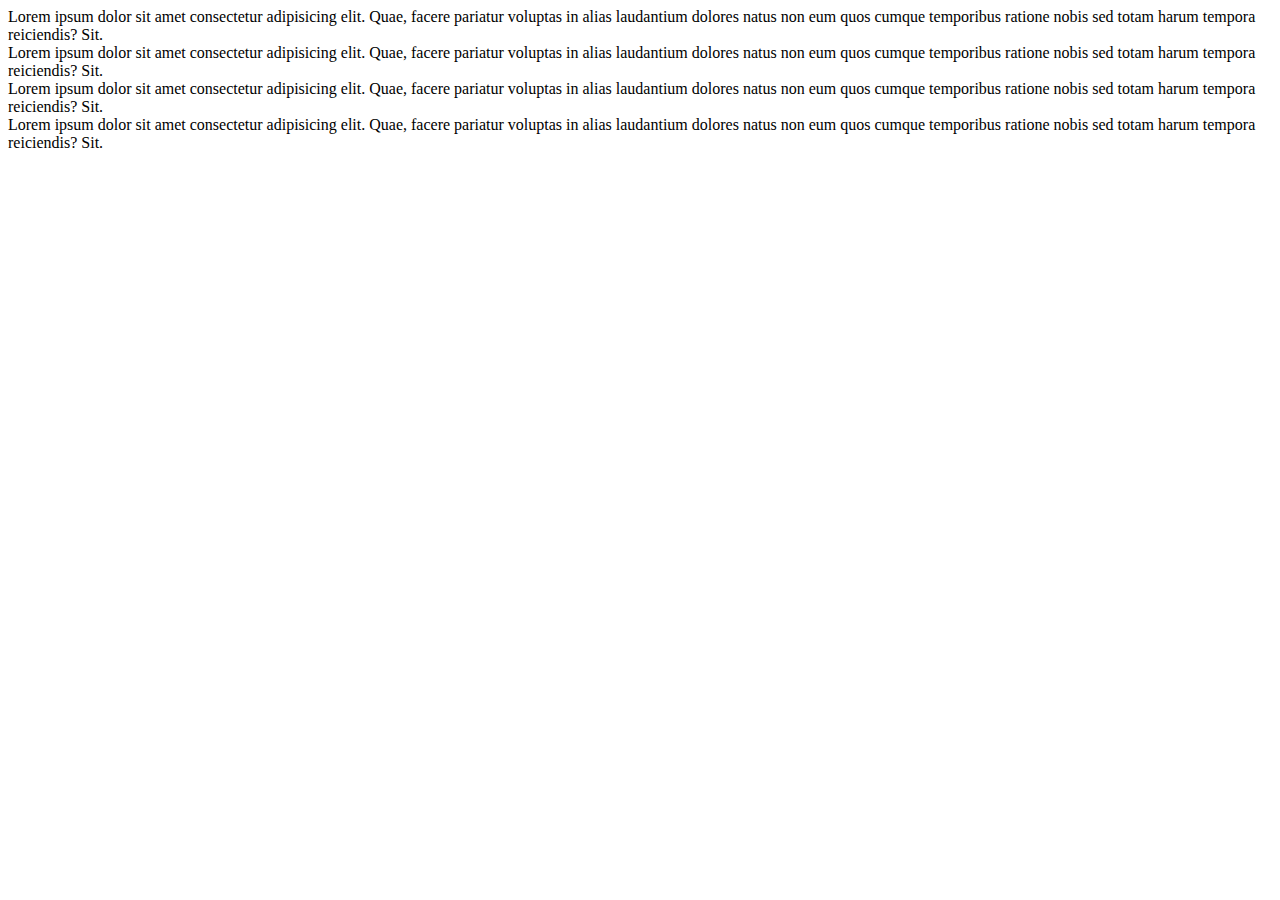
<file: 1.HTML-CSS/8.bootstrap/index.html>
<!DOCTYPE html>
<html lang="en">
<head>
    <meta charset="UTF-8">
    <meta name="viewport" content="width=device-width, initial-scale=1.0">
    <link href="https://cdn.jsdelivr.net/npm/bootstrap@5.3.8/dist/css/bootstrap.min.css" rel="stylesheet" integrity="sha384-sRIl4kxILFvY47J16cr9ZwB07vP4J8+LH7qKQnuqkuIAvNWLzeN8tE5YBujZqJLB" crossorigin="anonymous">
    <title>Bootstrap</title>
</head>
<body>
    <div class="row">
        <div class="col-sm-3 col-md-4 col-lg-6">
            Lorem ipsum dolor sit amet consectetur adipisicing elit. Quae, facere pariatur voluptas in alias laudantium dolores natus non eum quos cumque temporibus ratione nobis sed totam harum tempora reiciendis? Sit.
        </div>
        <div class="col-sm-3 col-md-4 col-lg-6">
            Lorem ipsum dolor sit amet consectetur adipisicing elit. Quae, facere pariatur voluptas in alias laudantium dolores natus non eum quos cumque temporibus ratione nobis sed totam harum tempora reiciendis? Sit.
        </div>
        <div class="col-sm-3 col-md-4 col-lg-6">
            Lorem ipsum dolor sit amet consectetur adipisicing elit. Quae, facere pariatur voluptas in alias laudantium dolores natus non eum quos cumque temporibus ratione nobis sed totam harum tempora reiciendis? Sit.
        </div>
        <div class="col-sm-3 col-md-4 col-lg-6">
            Lorem ipsum dolor sit amet consectetur adipisicing elit. Quae, facere pariatur voluptas in alias laudantium dolores natus non eum quos cumque temporibus ratione nobis sed totam harum tempora reiciendis? Sit.
        </div>
    </div>
</body>
</html>
</file>
<file: 1.HTML-CSS/10.Deupload/CSS/style.css>
:root {
    --primary-color: #651FFF;
}

* {
    margin: 0px;
    padding: 0px;
}

h1,
h2,
h3,
h4,
h5,
h6 {
    margin: 0px;
}

a {
    text-decoration: none;
}

ul {
    list-style: none;
    padding-left: 0px;
}
li{
    margin: 0px;
    padding: 0px;
}

body {
    font-family: "Poppins", sans-serif;
}

.file,
.lightning,
.team,
.privacy,
.pricing,
.work,
.ready{
    padding: 100px 0px;
}

.my-primary-color {
    color: var(--primary-color);
}

.my-btn-primary {
    background-color: var(--primary-color);
    color: #FFFFFF;
    padding: 13px;
    border-radius: 12px;
    text-decoration: none;
}

.my-btn-outline {
    border: 2px black solid;
    padding: 13px;
    border-radius: 12px;
    text-decoration: none;
    color: black;
    font-weight: bold;
}

/* file start */

.file {
    background-color: #EBE5FA;
}

.file-wrapper h1 {
    font-weight: bolder;
}

.file-wrapper p {
    color: #5C5F6E;
}

.file-wrapper h1>span>span {
    color: var(--primary-color);
}

header a {
    text-decoration: none;
}

/* file end */

/* lightning start */

.lightning-wrapper>div>div>div {
    background-color: var(--primary-color);
    padding: 50px;
    color: #FFFFFF;
    border-radius: 20px;
}

.lightning-wrapper>div>div>div a {
    color: #FFFFFF;
    text-decoration: none;
}

/* lightning end */

/* team start */

.team-wrapper>div>div:nth-child(1)>div {
    background-color: #FFF7ED;
    border-radius: 20px;
}

.team-wrapper>div>div:nth-child(2)>div {
    background-color: #E0F7FA;
    border-radius: 20px;
}

.team-wrapper>div>div:nth-child(3)>div {
    background-color: #ECECFE;
    border-radius: 20px;
}

.team img {
    width: 100%;
}

/* Team end */

/* privacy start */

.privacy-wrapper>div>div:last-child>div {
    box-shadow: 0px 4px 24px 0px #f2f1f1;
}

.privacy-wrapper a {
    text-decoration: none;
}

/* privacy end */

/* pricing start */
.pricing-wrapper ul {
    display: inline-block;
    margin-top: 30px;
}

.pricing-wrapper ul li {
    display: flex;
    gap: 15px;
    margin-bottom: 15px;
}

.pricing-wrapper>div>div:first-child>div {
    background-color: #FFFFFF;
    padding: 50px;
    border-radius: 15px;
}

.pricing-wrapper>div>div:last-child>div {
    background-color: var(--primary-color);
    color: #FFFFFF;
    padding: 50px;
    border-top-right-radius: 30px;
    border-bottom-right-radius: 30px;
}

.pricing {
    background: url("../images/pricing/bg.svg") no-repeat center;
    background-size: cover;
}
.pricing a{
    background-color: var(--primary-color);
    padding: 15px;
    border-radius: 15px;
    text-decoration: none;
    color: #FFFFFF;
   display: block;
}
/* pricing end */

/* ready start */
.ready-wrapper>div>div:first-child a{
    color: #FFFFFF;
    text-decoration: none;
}
.ready-wrapper>div>div:last-child a{
    color: var(--primary-color);
    text-decoration: none;
}
.ready-wrapper>div>:first-child{
    background-color: var(--primary-color);
    color: #FFFFFF;
    border-radius: 20px;
    padding: 50px;
    
}
.ready-wrapper>div>div:last-child>div{
    background-color: #ECECFE;
    color: var(--primary-color);
    border-radius: 20px;
    
}
/* ready end */

/* footer start */
footer{
    background-color: #1A284E;
    color: #FFFFFF;
    padding: 100px 100px 40px 100px;
    
}
footer img{
    width: 100%;
}
.footer-wrapper ul{
    padding-left: 0px;

}
.footer-wrapper ul li{
    margin-bottom: 3px;
}
/* footer end */

@media only screen and (min-width:768px) {
    .pricing-wrapper>div>div:last-child>div {
        border-top-right-radius: 30px;
        border-bottom-right-radius: 30px;
    }

}

@media only screen and (max-width:768px) {
    .pricing-wrapper>div>div:last-child>div {
        border-radius: 30px;
        margin-top: 30px;
    }
}

@media only screen and (max-width: 576px)
{
    .footer-wrapper{
        text-align: center;
    }
    .img-child{
        flex-direction: column;
    }

}
</file>
<file: 1.HTML-CSS/2.CSS/style.css>
.box-1{
    width: 200px;
    height: 200px;
    background-color: blue;
    padding: 50px;
    margin-bottom: 20px;
}

.box-2{
    width: 200px;
    height: 200px;
    background-color: red;
    box-sizing: border-box;
    padding: 30px;
}

.position-parant{
    width: 300px;
    height: 300px;
    background-color: blue;
    position: relative;
    top: 20px;
    left: 30px;
}

.position-child{
    width: 100px;
    height: 100px;
    background-color: orange;
    position: absolute;
    bottom: 0px;
    right: 0px;
}
.top-right{
    width: 100px;
    height: 100px;
    background-color: brown;
    position: fixed;
    top: 0;
    right: 0;

}
.bottom-left{
    width: 100px;
    height: 100px;
    background-color: bisque;
    position: absolute;
    bottom: 0;
    left: 0;
}

button{
    color: white;
    background-color: red;
    font-size: 20px;
    border: none;
    padding: 20px 30px;
    border-radius: 20px;
    transition: all 1s;
}

button:hover{
    background-color: blue;
    padding: 30px 40px;
}

.parant>div{
    width: 200px;
    height: 200px;
    margin-bottom: 20px;
}

.parant div:nth-child(1){
    background-color: green;
}

.parant div:nth-child(2){
    background-color: blue;
}

.parant div:nth-child(3)
{
    background-color: yellow;
}

.parant div:nth-child(1) div{
    background-color: pink;
}
</file>
<file: 1.HTML-CSS/3.FlexBox/Style.css>
.parent{
    height: 600px;
    display: flex;
    /* justify-content: start; */
    /* justify-content: center; */
    /* justify-content: end; */
    justify-content: space-between;
    /* justify-content: space-evenly; */
    /* justify-content: space-around; */
    /* align-items: start; */
    /* align-items: center; */
    /* align-items: end; */
    /* flex-wrap: nowrap; */
    /* flex-wrap: wrap; */
    /* flex-direction: row; */
    /* flex-direction: row-reverse; */
    /* flex-direction: column; */
    /* flex-direction: column-reverse; */

}
.parent > div{
    width: 200px;
    height: 200px;
    background-color: blue;
    font-size: 20px;
    color: aliceblue;
    /* flex-grow: 1; */
}

.parent > div:nth-child(1){
    background-color: red;
    /* flex-grow: 1; */
    /* flex-shrink: 1; */
    /* order: 3; */
    align-self: start;
}

.parent > div:nth-child(2){
    background-color: green;
    /* flex-grow: 2; */
    /* flex-shrink: 2; */
    /* order: 1; */
    align-self: center;
}

.parent > div:nth-child(3){
    background-color: brown;
    /* flex-grow: 3; */
    /* flex-shrink: 3; */
    /* order: 2; */
    align-self: flex-end;
}
</file>
<file: 1.HTML-CSS/5.Project1-StudentLove/style.css>
*{
    margin: 0px;
    padding: 0px;
    box-sizing: border-box;
}
body{
    font-family: "Montserrat", sans-serif;
}

/* style for header  */
header{
    background-color: #750db5;
}
.container{
    width: 80%;
    margin: 0px auto; 
}
.header-wrapper{
    display: flex;
    justify-content: space-between;
    padding: 20px 0px;
    color: #fff;
}
a{
    text-decoration: none;
}
.header-wrapper nav{
    display: flex;
    gap: 30px;
}
.header-wrapper nav a{
    color: #fff;
    /* margin-right:25px ; */
}
/* .header-wrapper nav a:last-child{
    margin: 0px;
} */

/* style for section 1 banner */
.banner{
    padding: 100px 0px;
}
.banner-wrapper{
    display: flex;
    align-items: center;
    justify-content: space-between;
}
.text-breaker{
    display: block;
}
.banner-wrapper>div>h1>span>span{
    color: #750db5;
}
.banner-wrapper>div{
    width: 50%;
}

.banner-wrapper h1{
    font-size: 48px;
    font-weight: 600;
}
.banner-wrapper p{
    margin: 30px 0px;
    color: #505050;
    line-height: 30px;
}

.btn{
    display: flex;
    gap: 40px;
    align-items: center;
    
}
.btn>a:last-child{
    
    
    color: #14121F;
    font-weight: 600;
}

.btn>a:first-child{
    background-color: #FFA92C;
    padding: 15px 30px;
    color: #fff;
    border-radius: 15px;
    font-weight: 600;
}

/* style for section 1 the jobs */

.the-jobs{
    padding: 100px 0px;
}

.the-jobs h2{
    margin-bottom: 30px;
}

.the-jobs-wrapper{
    display: flex;
    gap: 20px;
    
}
.the-jobs-wrapper>div{
    padding: 30px;
    color: #fff;
    border-radius: 15px;
}

.the-jobs-wrapper>div>span{

    display: inline-block;
    margin: 10px 0px;
}

.the-jobs-wrapper>div p{
    padding: 10px 0px;
}

.the-jobs-wrapper>div>div{
    display: flex;
    gap:30px;
    align-items: center;
}
.the-jobs-wrapper>div>div a{
    color: #fff;
    border: 1px solid #fff;
    padding: 10px;
    border-radius: 10px;
    background-color: transparent;
    transition: all .30s;
}
.the-jobs-wrapper>div>div a:hover{
    background-color: #FFA92C;
    color: #333;
}

.the-jobs-wrapper>div:nth-child(1)
{
    background-color: #0C445C;
}
.the-jobs-wrapper>div:nth-child(2)
{
    background-color: #5b2c98;
}
.the-jobs-wrapper>div:nth-child(3)
{
    background-color: #7f3219;
}

/* Style for footer  */
footer{
    padding: 20px 0px;
    background-color: #d6d6d6;
   
}

footer p{
    color: #4254F1;
    text-align: center;
}

/* media query for header  */
@media only screen and (max-width: 700px) {
    .header-wrapper{
        text-align: center;
        flex-direction: column;
        gap: 20px;
    }
    .header-wrapper nav{
        justify-content: center;
    }
    .text-breaker{
        display: inline;
    }
}

@media only screen and (max-width: 992px) {
    .banner-wrapper{
        flex-direction: column;
    }
    .banner-wrapper>div{
        width: 100%;
    }

    .banner-wrapper>div:first-child{
        text-align: center;
    }
    .btn{
        justify-content: center;
        margin-bottom: 70px;
    }
}

@media only screen and (max-width: 992px){
    .the-jobs-wrapper{
        flex-direction: column;
    }
}
</file>
<file: 1.HTML-CSS/6.Project2-Besnik/style.css>
*{
    margin: 0px;
    padding: 0px;
    box-sizing: border-box;
}
body{
    font-family: "Poppins", sans-serif;
}
header{
    padding: 20px 0px;
}
.container{
    max-width: 1126px;
    margin: 0px auto;
}
a{
    text-decoration: none;
}
.sec-heading{
    text-align: center;
    margin-bottom: 50px;
    
}
.sec-heading h2{
    position: relative;
    display: inline-block;
}
.sec-heading img{
    position: absolute;
    top: -45px;
    right: -51px;
}
.sec-heading h2{
    margin-bottom: 15px;
}
main{
    background-image: url("./images/banner/bg.svg") ;
    background-repeat: no-repeat;
    background-position: center;
    background-size: cover;
   
}

 /* header start  */
.header-wrapper{
    display: flex;
    justify-content: space-between;
    padding: 0px 15px;
}
.header-wrapper h2{
    color: #fff;
    font-family: "Lekton", monospace;
}
.header-wrapper nav {
    display: flex;
    gap: 30px;
}
.header-wrapper nav a{
    color: #fff;
}


 /* header end  */

 /* banner start  */

 .banner-wrapper{
    text-align: center;
    color: #fff;
    padding: 100px 0px;
 }
.banner-wrapper h1{
    font-size: 50px;
}
 .banner-wrapper p{
    margin: 65px 0px 75px 0px;
 }

 .banner-wrapper a{
    display: inline-flex;
    color: #fff;
    background-color: #231A36;
    padding: 20px 30px;
    gap: 20px;
    border-radius: 50px;
 }
  /* banner end  */

/* clients start  */
.client{
    padding: 30px 0px;
}
.client h6{
    text-align: center;
    color: #B2B7BE;

}

.client-wrapper{
    display: flex;
    flex-wrap: wrap;
    justify-content: space-between;
    
    margin: 40px 0px;
}
.client-wrapper>div{
    text-align: center;
}

/* clients start  */

/* Solution start */
.solution{
    padding: 100px 0px;
}
.solution-wrapper{
    display: flex;
    flex-wrap: wrap;
    align-items: center;
    margin: 40px 0px;
}
.solution-wrapper>div{
    width: 50%;
    
}
.solution-wrapper>div:nth-child(2){
    text-align: right;
}
/* .container>div:nth-child(2)>div:nth-child(1)
{
    order: 2;
}
.container>div:nth-child(2)>div:nth-child(2)
{
    order: 1;
    text-align: left;
} */
.solution-wrapper>div h3{
    color: #1B1BEB;
    margin-top: 10px;
    font-weight: 600;
    font-size: 30px;
}

.solution-wrapper>div p{
    margin: 10px 0px 20px 0px;
}
.solution-wrapper>div a{
    color: #42424A;
    font-size: 15px;
}
.solution-wrapper:not(:last-child){
    margin-bottom: 50px;
}
/* .solution-wrapper:last-child{
    margin-bottom: 0px;
} */
.solution .container{
    max-width: 750px; 
}
.solution{
    background-color: #EBEBEB;
}
/* Solution end */

/* search start  */

.search{
    padding: 100px 0px;
    background-color: #231A36;
    color: #fff;
}
.search-wrapper{
    display: flex;
    flex-wrap: wrap;
    justify-content: space-between;
}
.search .sec-heading p{
    color: #7B9292;
    font-size: 12px;
    margin-bottom: 100px;
    margin-top: 20px;
}
.search-wrapper p{
    color: #7B9292;
    font-size: 8px;
}
/* search end */

/* happy start  */
.happy{
    padding: 100px 0px;
}
.happy-wrapper{
    display: flex;
    align-items: center;
}

.happy-wrapper>div:last-child{
    text-align: end;
}
.happy-wrapper p{
    margin-bottom: 50px;
}

/* happy end  */

/* subscribe start */

.subscribe{
    padding: 50px 0px;
}
.subscribe .container{
    background-image: url("./images/banner/bg.svg");
    border-radius: 20px;
    background-size: cover;
    background-repeat: no-repeat;
    background-position: center;
    padding: 100px 0px;

}
.container .sec-heading p{
    margin: 20px 0px 30px 0px;
    color: #fff;
}
.container .sec-heading h1{
    color: #fff;
}
.container .sec-heading button{
    background-color: #231A36;
    color: #FFFAF9;
    border: none;
    border-radius: 20px;
    padding: 10px 30px 10px 15px;
}
/* subscribe end */

/* Footer start */
footer{
    margin: 50px 0px;
   
}
.footer-wrapper{
    display: flex;
    justify-content: space-between;
}

.footer-wrapper nav{
    display: flex;
    gap: 35px;
}
.footer-wrapper nav a{
    color: #333333;

}
.footer-wrapper nav h2{
    color: #1A1A1A;
}
.footer-wrapper>div:last-child{
    display: flex;
    gap: 30px;
}
.footer-wrapper{
    margin-bottom: 50px;
}
footer .container hr{
    margin-bottom: 50px;
    color: #E3E3EA;
}
footer .container p{
    text-align: center;
    color: #959595;
}
/* footer end */
@media only screen and (max-width: 1160px){
    .container{
        width: 70%;
    }
}
@media only screen and (max-width: 768px){
    .solution-wrapper{
        flex-direction: column;
    }
    .solution-wrapper>div:first-child{
        text-align: center;
    }
    .solution-wrapper>div:last-child{
        text-align: center;
    }
    .solution-wrapper img{
        width: 100%;
    }  
    .happy-wrapper{
        flex-direction: column;
        text-align: center;
    } 
    .happy-wrapper img{
        margin-top: 100px;
    }
    .search-wrapper>div{
        width: 50%;
        
        text-align: center;
    }
    .search-wrapper p{
        margin-bottom: 25px;
    }
    .search .sec-heading p{
        margin-bottom: 20px;
    }
    .search{
        padding: 30px 0px;
    }
    .subscribe .container{
        padding: 20px 0px 5px 0px;
    }
}
@media only screen and (min-width: 768px){
    .container>div:nth-child(2)>div:nth-child(1)
    {
        order: 2;
    }
    .container>div:nth-child(2)>div:nth-child(2)
    {
        order: 1;
        text-align: left;
    }
    .happy-wrapper>div{
        width: 50%;
    }
}
@media only screen and (max-width: 768px){
    .client-wrapper>div{
        width: 33.3%;
    }
}
@media only screen and (max-width: 576px){
    .client-wrapper>div{
        width: 50%;
    }
}
@media only screen and (max-width: 768px)
{
    .header-wrapper{
        flex-direction: column;
        align-items: center;
        gap: 20px;
    }
    .footer-wrapper{
        flex-direction: column;
        align-items: center;
        gap: 20px;
    }
}

@media only screen and (min-width: 1200px)
{
    .banner-wrapper h1{
        font-size: 94px;
    }
    .text-break{
        display: block;
    }
}
</file>
